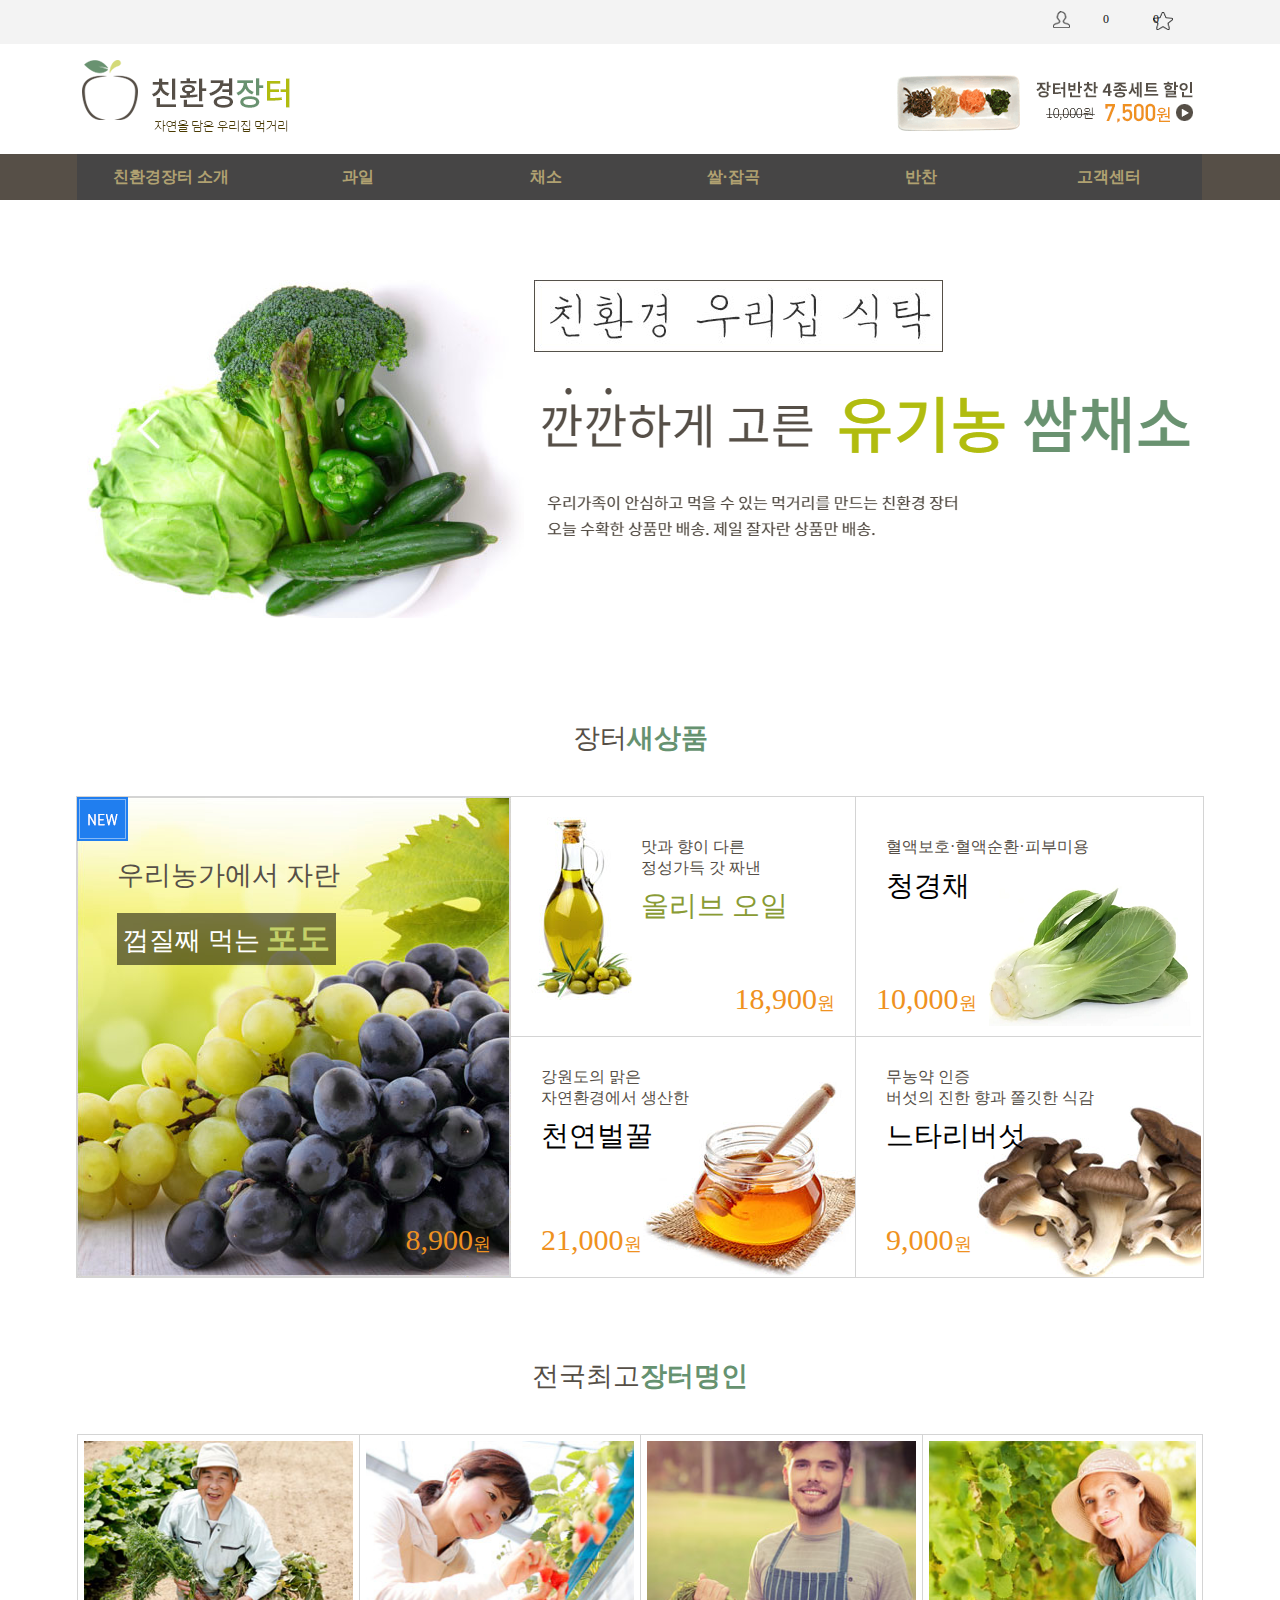
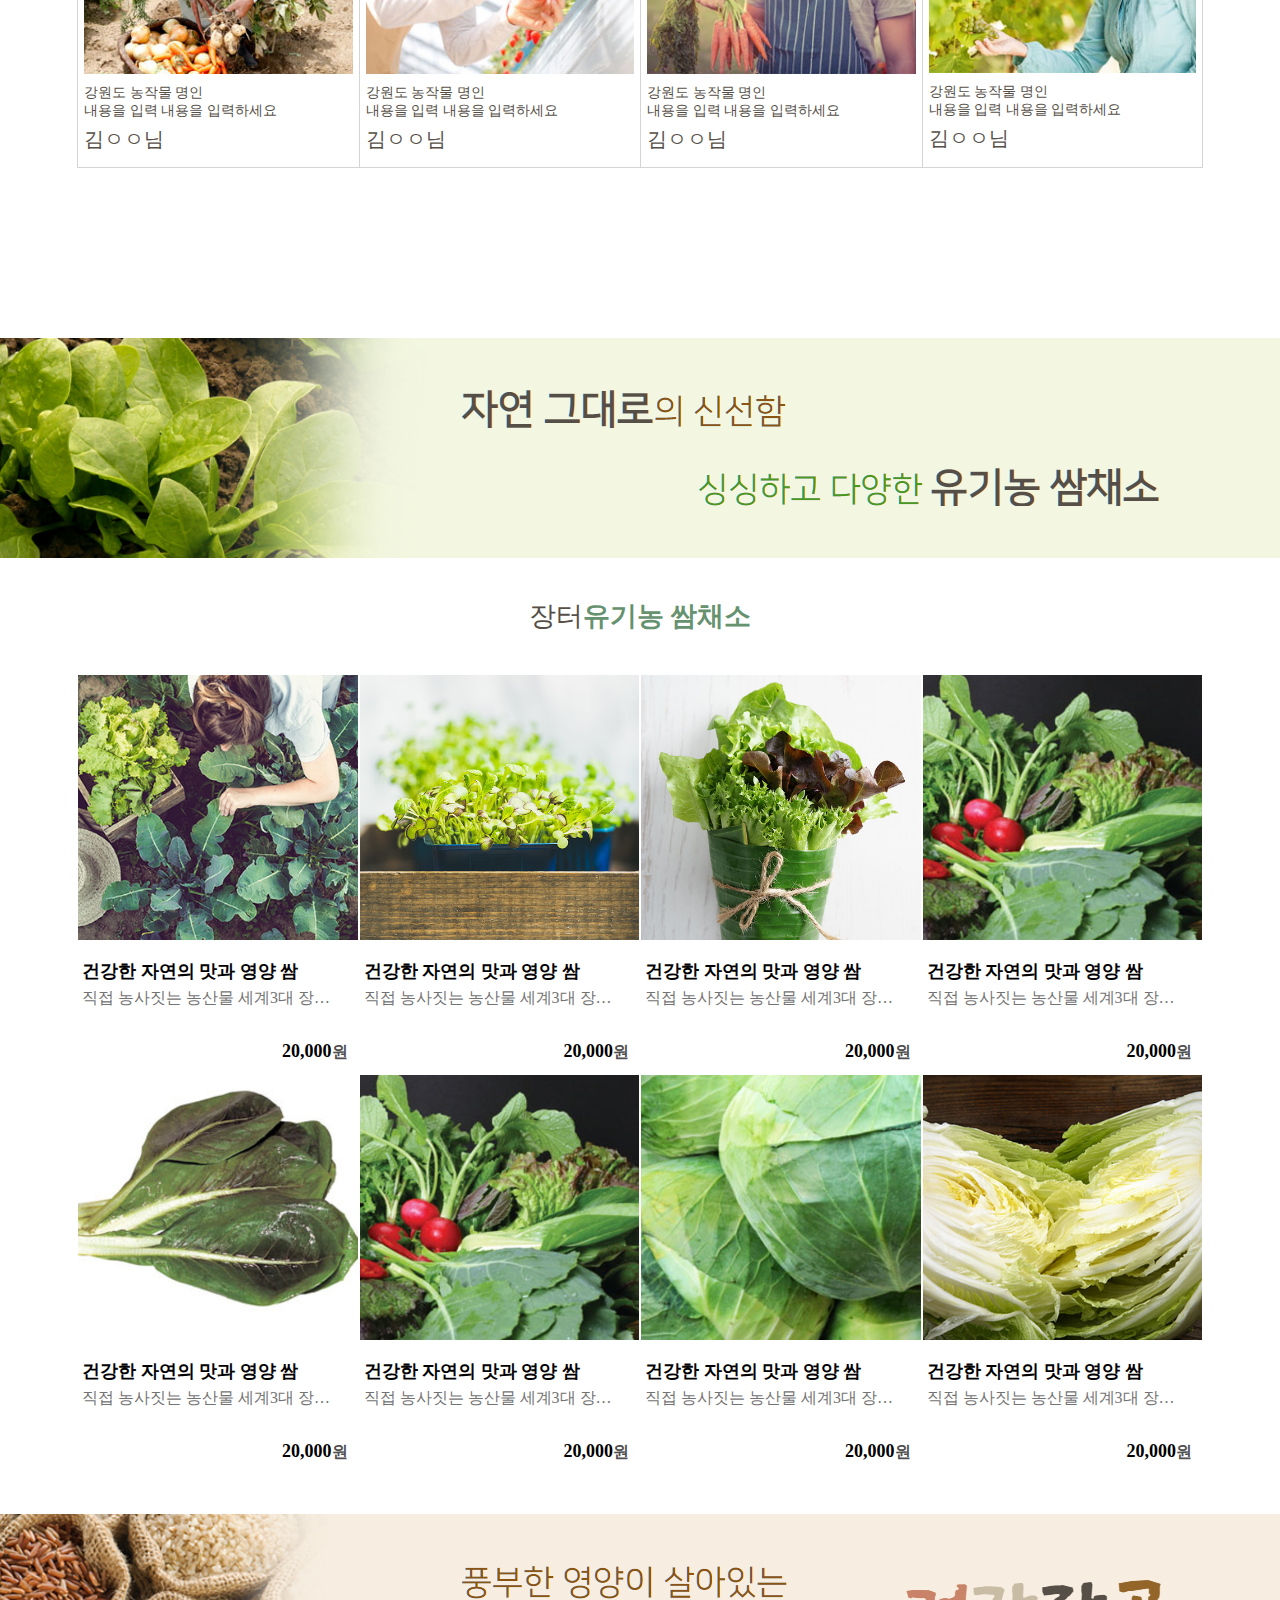
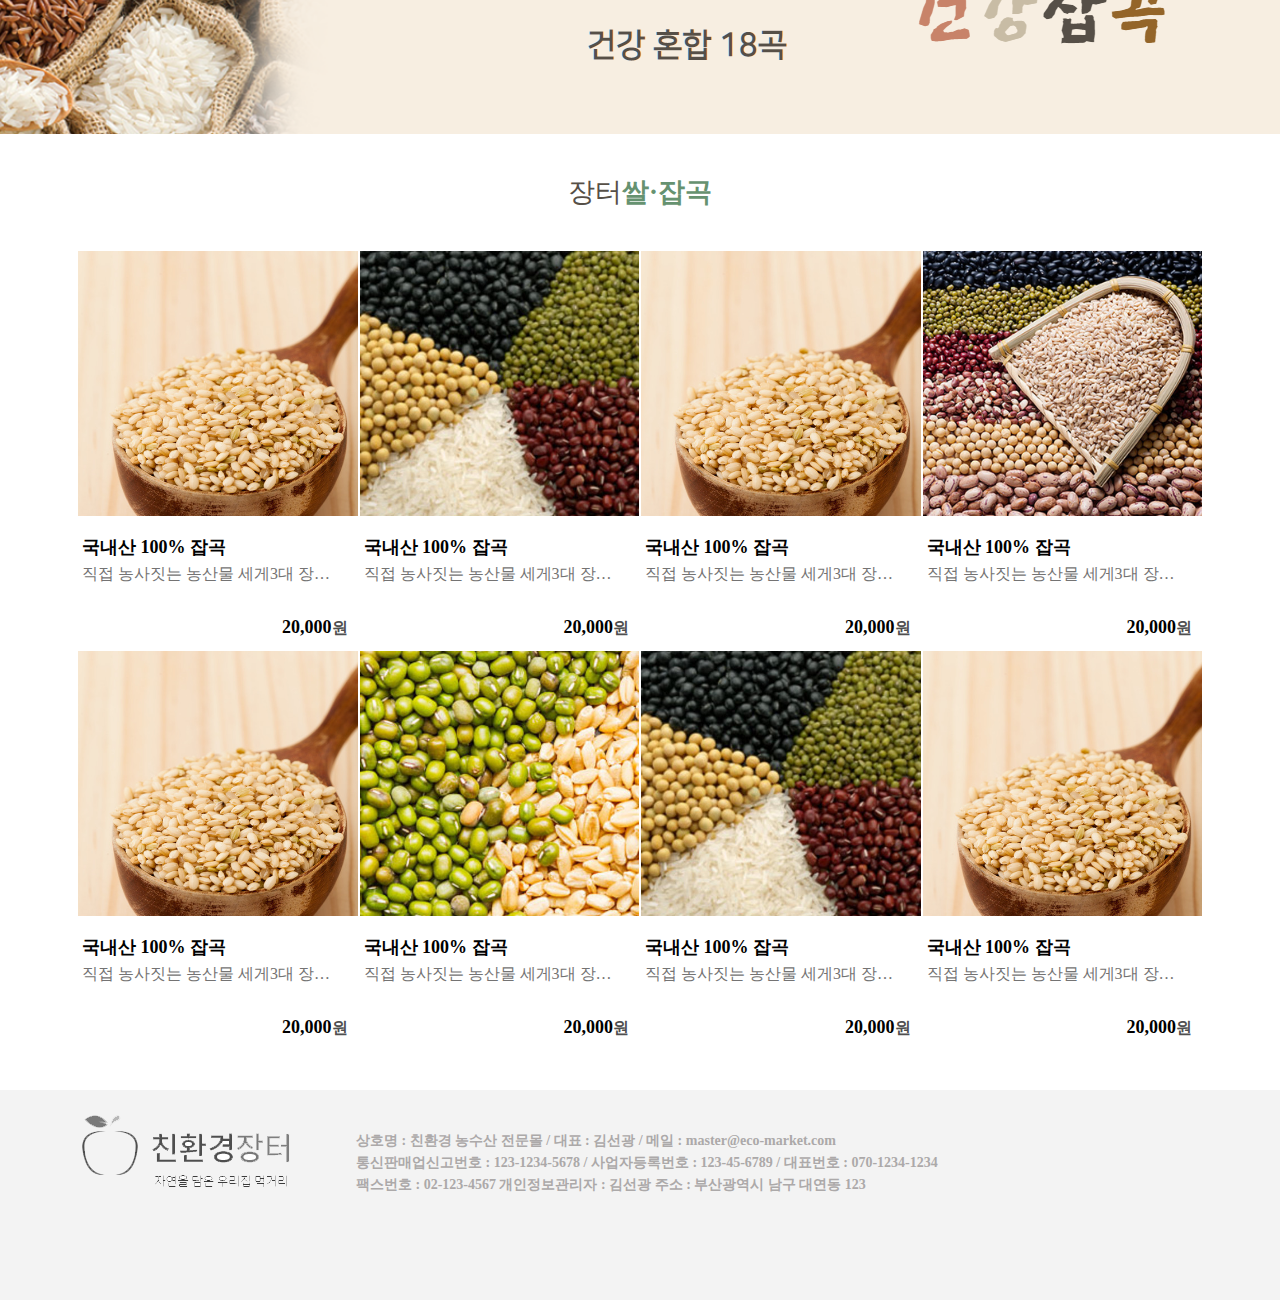
<file: ecoMarket/index.html>
<!DOCTYPE html>
<html lang="en">
<head>
    <meta charset="UTF-8">
    <meta name="viewport" content="width=device-width, initial-scale=1.0">
    <title>EcoMarket</title>
    <link rel="stylesheet" href="./css/style.css">
</head>
<style>
   
</style>
<body>
    <div id="wrapper">
        <header>
            <div>
                <div>
                    <p class="top">
                        <a href="#"><i class="ico user"></i></a>
                        <a href="#"><i class="ico cart"><span class="label">0</span></i></a>
                        <a href="#"><i class="ico wish"><span class="label">0</span></i></a>                    
                    </p>
                </div>
            </div>
            <div>
                <section>
                    <a href="#" class="apple"><img src="./images/header_logo.png" alt="헤더로고"></a>                    
                    <a href="#" class="discount"><img src="./images/header_banner.png" alt="4종세트 할인"></a>
                </section>
            </div>                
            <div>
                <nav>
                    <ul class="gnb">
                        <li><a href="#">친환경장터 소개</a></li>
                        <li><a href="#">과일</a></li>
                        <li><a href="#">채소</a></li>
                        <li><a href="#">쌀·잡곡</a></li>
                        <li><a href="#">반찬</a></li>
                        <li><a href="#">고객센터</a></li>
                    </ul>
                </nav>
            </div>
        </header>

        <main>
            <section class="banner">
                <article>
                    <img src="./images/main_banner_img.jpg" alt="채소">
                    <img src="./images/main_banner_tit.jpg" alt="친환경 우리집 식탁">
                    <img src="./images/main_banner_txt.png" alt="깐깐하게 고른 유기농 쌈채소">
                </article>
            </section>

            <section class="new">
                <h3>장터<em>새상품</em></h3>
                <article>
                    <div>
                        <img src="./images/main_new_badge.png" alt="new">
                        <span class="txt">우리농가에서 자란</span>
                        <span class="tit">껍질째 먹는 <em>포도</em></span>
                        <span class="price">8,900</span>
                    </div>
                    <div>
                        <img src="./images/main_new_img2.jpg" alt="올리브오일">
                        <span class="txt">맛과 향이 다른<br>정성가득 갓 짜낸</span>
                        <span class="tit">올리브 오일</span>
                        <span class="price">18,900</span>
                    </div>
                    <div>
                        <img src="./images/main_new_img3.png" alt="청경채">
                        <span class="txt">혈액보호·혈액순환·피부미용</span>
                        <span class="tit">청경채</span>
                        <span class="price">10,000</span>
                    </div>
                    <div>
                        <img src="./images/main_new_img4.jpg" alt="천연벌꿀">
                        <span class="txt">강원도의 맑은<br> 자연환경에서 생산한</span>
                        <span class="tit">천연벌꿀</span>
                        <span class="price">21,000</span>
                    </div>
                    <div>
                        <img src="./images/main_new_img5.jpg" alt="느타리버섯">
                        <span class="txt">무농약 인증<br>버섯의 진한 향과 쫄깃한 식감</span>
                        <span class="tit">느타리버섯</span>
                        <span class="price">9,000</span>
                    </div>
                </article>
            </section>
            
            <section class="master">
                <h3>전국최고<em>장터명인</em></h3>
                <article>
                    <div>
                        <img src="./images/main_master_pic1.jpg" alt="master1">
                        <p>
                            강원도 농작물 명인<br>
                            내용을 입력 내용을 입력하세요
                            <span class="name">김ㅇㅇ님</span>
                        </p>
                    </div>
                    <div>
                        <img src="./images/main_master_pic2.jpg" alt="master2">
                        <p>
                            강원도 농작물 명인<br>
                            내용을 입력 내용을 입력하세요
                            <span class="name">김ㅇㅇ님</span>
                        </p>
                    </div>
                    <div>
                        <img src="./images/main_master_pic3.jpg" alt="master3">
                        <p>
                            강원도 농작물 명인<br>
                            내용을 입력 내용을 입력하세요
                            <span class="name">김ㅇㅇ님</span>
                        </p>
                    </div>
                    <div>
                        <img src="./images/main_master_pic4.jpg" alt="master4">
                        <p>
                            강원도 농작물 명인<br>
                            내용을 입력 내용을 입력하세요
                            <span class="name">김ㅇㅇ님</span>
                        </p>
                    </div>
                </article>
            </section>
            
            <section class="organic_banner">
                <img src="./images/main_organic_bg_txt.png" alt="자연 그대로의 신선함 싱싱하고 다양한 유기농쌈채소">
            </section>

            <section class="organic">
                <h3>장터<em>유기농 쌈채소</em></h3>
                <article class="gallary">
                    <div>
                        <img src="./images/main_organic_thum1.jpg" alt="쌈채소1">
                        <span class="tit">건강한 자연의 맛과 영양 쌈</span>
                        <span class="txt">직접 농사짓는 농산물 세계3대 장수식품</span>
                        <span class="price">20,000</span>
                    </div>
                    <div>
                        <img src="./images/main_organic_thum2.jpg" alt="쌈채소2">
                        <span class="tit">건강한 자연의 맛과 영양 쌈</span>
                        <span class="txt">직접 농사짓는 농산물 세계3대 장수식품</span>
                        <span class="price">20,000</span>
                    </div>
                    <div>
                        <img src="./images/main_organic_thum3.jpg" alt="쌈채소3">
                        <span class="tit">건강한 자연의 맛과 영양 쌈</span>
                        <span class="txt">직접 농사짓는 농산물 세계3대 장수식품</span>
                        <span class="price">20,000</span>
                    </div>
                    <div>
                        <img src="./images/main_organic_thum4.jpg" alt="쌈채소4">
                        <span class="tit">건강한 자연의 맛과 영양 쌈</span>
                        <span class="txt">직접 농사짓는 농산물 세계3대 장수식품</span>
                        <span class="price">20,000</span>
                    </div>
                    <div>
                        <img src="./images/main_organic_thum5.jpg" alt="쌈채소5">
                        <span class="tit">건강한 자연의 맛과 영양 쌈</span>
                        <span class="txt">직접 농사짓는 농산물 세계3대 장수식품</span>
                        <span class="price">20,000</span>
                    </div>
                    <div>
                        <img src="./images/main_organic_thum6.jpg" alt="쌈채소6">
                        <span class="tit">건강한 자연의 맛과 영양 쌈</span>
                        <span class="txt">직접 농사짓는 농산물 세계3대 장수식품</span>
                        <span class="price">20,000</span>
                    </div>
                    <div>
                        <img src="./images/main_organic_thum7.jpg" alt="쌈채소7">
                        <span class="tit">건강한 자연의 맛과 영양 쌈</span>
                        <span class="txt">직접 농사짓는 농산물 세계3대 장수식품</span>
                        <span class="price">20,000</span>
                    </div>
                    <div>
                        <img src="./images/main_organic_thum8.jpg" alt="쌈채소8">
                        <span class="tit">건강한 자연의 맛과 영양 쌈</span>
                        <span class="txt">직접 농사짓는 농산물 세계3대 장수식품</span>
                        <span class="price">20,000</span>
                    </div>
                </article>
            </section>

            <section class="grain_banner">
                <img src="./images/main_grain_bg_txt.png" alt="풍부한 영양이 살아 있는 건강혼합18곡">
            </section>

            <section class="grain">
                <h3>장터<em>쌀·잡곡</em></h3>
                <article class="gallary">
                    <div>
                        <img src="./images/main_grain_thum1.jpg" alt="잡곡1">
                        <span class="tit">국내산 100% 잡곡</span>
                        <span class="txt">직접 농사짓는 농산물 세게3대 장수식품</span>
                        <span class="price">20,000</span>
                    </div>
                    <div>
                        <img src="./images/main_grain_thum2.jpg" alt="잡곡2">
                        <span class="tit">국내산 100% 잡곡</span>
                        <span class="txt">직접 농사짓는 농산물 세게3대 장수식품</span>
                        <span class="price">20,000</span>
                    </div>
                    <div>
                        <img src="./images/main_grain_thum3.jpg" alt="잡곡3">
                        <span class="tit">국내산 100% 잡곡</span>
                        <span class="txt">직접 농사짓는 농산물 세게3대 장수식품</span>
                        <span class="price">20,000</span>
                    </div>
                    <div>
                        <img src="./images/main_grain_thum4.jpg" alt="잡곡4">
                        <span class="tit">국내산 100% 잡곡</span>
                        <span class="txt">직접 농사짓는 농산물 세게3대 장수식품</span>
                        <span class="price">20,000</span>
                    </div>
                    <div>
                        <img src="./images/main_grain_thum5.jpg" alt="잡곡5">
                        <span class="tit">국내산 100% 잡곡</span>
                        <span class="txt">직접 농사짓는 농산물 세게3대 장수식품</span>
                        <span class="price">20,000</span>
                    </div>
                    <div>
                        <img src="./images/main_grain_thum6.jpg" alt="잡곡6">
                        <span class="tit">국내산 100% 잡곡</span>
                        <span class="txt">직접 농사짓는 농산물 세게3대 장수식품</span>
                        <span class="price">20,000</span>
                    </div>
                    <div>
                        <img src="./images/main_grain_thum7.jpg" alt="잡곡7">
                        <span class="tit">국내산 100% 잡곡</span>
                        <span class="txt">직접 농사짓는 농산물 세게3대 장수식품</span>
                        <span class="price">20,000</span>
                    </div>
                    <div>
                        <img src="./images/main_grain_thum8.jpg" alt="잡곡8">
                        <span class="tit">국내산 100% 잡곡</span>
                        <span class="txt">직접 농사짓는 농산물 세게3대 장수식품</span>
                        <span class="price">20,000</span>
                    </div>
                </article>
            </section>
        </main>

        <footer>
            <div>
                <img src="./images/footer_logo.png" alt="푸터로고">
                <p>
                    상호명 : 친환경 농수산 전문몰 / 대표 : 김선광 / 메일 : master@eco-market.com<br/>
                    통신판매업신고번호 : 123-1234-5678 / 사업자등록번호 : 123-45-6789 / 대표번호 : 070-1234-1234<br/>
                    팩스번호 : 02-123-4567  개인정보관리자 : 김선광  주소 : 부산광역시 남구 대연동 123
                </p>
            </div>
        </footer>
    </div>
</body>
</html>
</file>
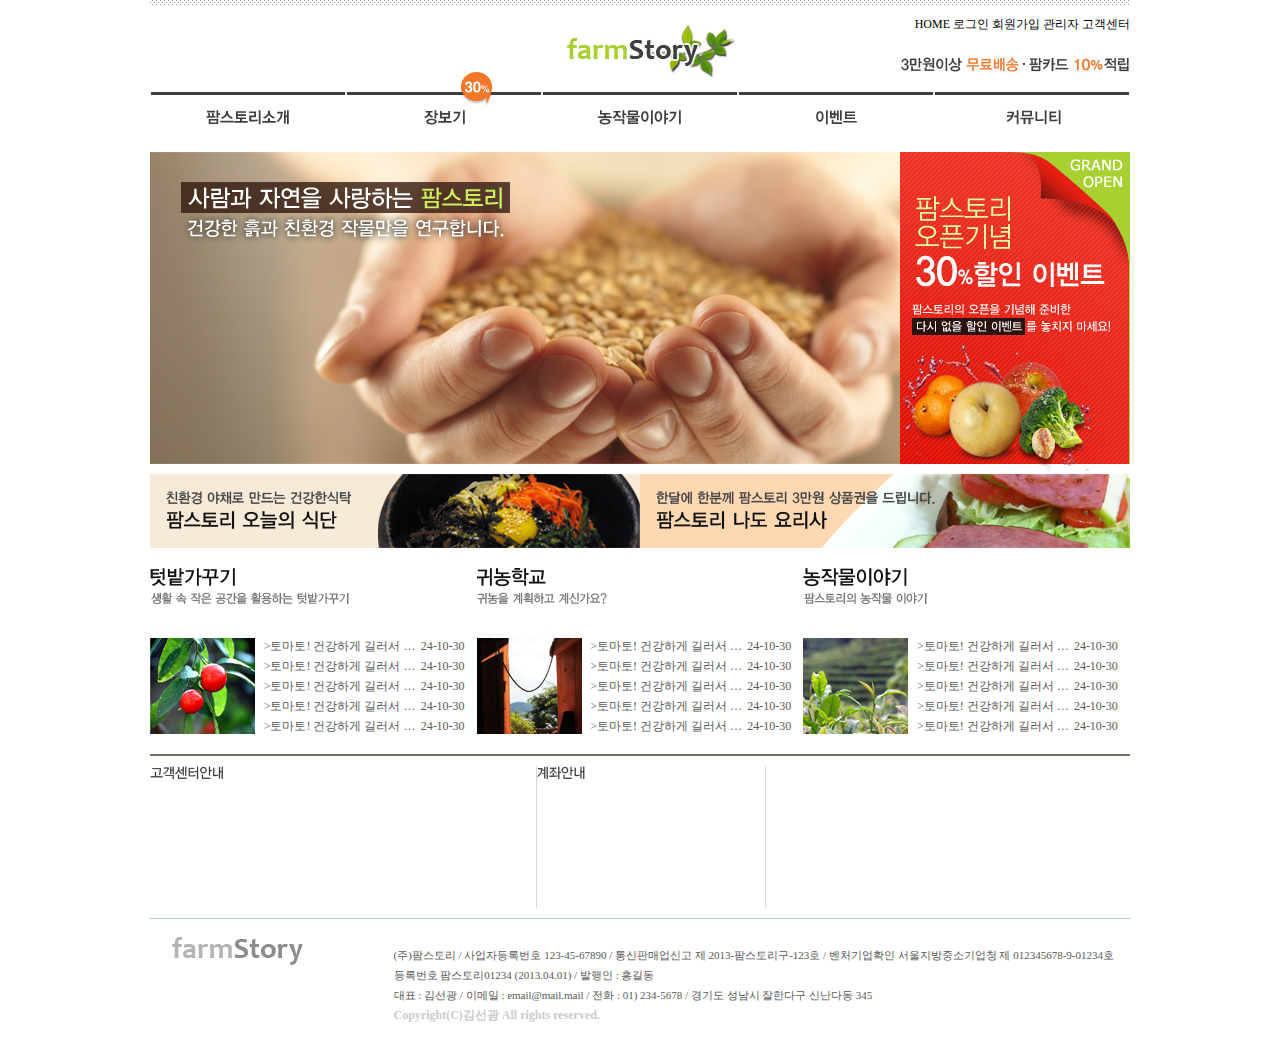
<file: farmstory/index.html>
<!DOCTYPE html>
<html lang="en">
<head>
    <meta charset="UTF-8">
    <meta name="viewport" content="width=device-width, initial-scale=1.0">
    <title>팜스토리</title>
    <link rel="stylesheet" href="./css/style.css">
    <style>
       
    </style>
</head>
<body>
    <div id ="container">
        <header>
            <a href="#" class="logo"><img src="./image/logo.png" alt="로고"></a>
            <p>
                <a href ="#">HOME</a>
                <a href ="#">로그인</a>
                <a href ="#">회원가입</a>
                <a href ="#">관리자</a>
                <a href ="#">고객센터</a>
            </p>

            <img src="./image/head_txt_img.png" alt="3만원이상 무료배송">

            <ul class="gnb">
                <li><a href="#">팜스토리소개</a></li>
                <li>
                    <a href="#">장보기</a>
                    <img src="./image/head_menu_badge.png" alt="30%"></a>
                </li>
                <li><a href="#">농작물이야기</a></li>
                <li><a href="#">이벤트</a></li>
                <li><a href="#">커뮤니티</a></li>
            </ul>
            
        </header>
        <main>
            <section class="slider"> 
                <ul>
                    <li><img src="./image/main_slide_img1.jpg" alt="슬라이드1"></li>
                    <li><img src="./image/main_slide_img2.jpg" alt="슬라이드2"></li>
                    <li><img src="./image/main_slide_img3.jpg" alt="슬라이드3"></li>

                </ul>

                <img src="./image/main_slide_img_tit.png" alt="사람과 자연을 사랑하는...">

                <div class="banner">
                    <img src="image/main_banner_txt.png" alt="Grand Open">
                    <img src="image/main_banner_tit.png" alt="팜스토리 오픈기념...">
                    <img src="image/main_banner_img.png" alt="배너 이미지">
                </div>
            </section>
            <section class="quick"> 
                <a href="#" ><img src="./image/main_banner_sub1_tit.png" alt="오늘의 식단"></a>
                <a href="#" ><img src="./image/main_banner_sub2_tit.png" alt="나도요리사"></a>
            </section>
               

            <section class="latest"> 
                
                <div>
                    <img src="./image/main_latest1_tit.png" alt="텃밭가꾸기">
                    <img src="./image/main_latest1_img.jpg" alt="텃밭가꾸기">
                    <table border="0">
                        <tr>
                            <td></td>
                            <td>>토마토! 건강하게 길러서 판매중 입니다.</td>
                            <td>24-10-30</td>
                        </tr>

                        <tr>
                            <td></td>
                            <td>>토마토! 건강하게 길러서 판매중 입니다.</td>
                            <td>24-10-30</td>
                        </tr>

                        <tr>
                            <td></td>
                            <td>>토마토! 건강하게 길러서 판매중 입니다.</td>
                            <td>24-10-30</td>
                        </tr>

                        <tr>
                            <td></td>
                            <td>>토마토! 건강하게 길러서 판매중 입니다.</td>
                            <td>24-10-30</td>
                        </tr>

                        <tr>
                            <td></td>
                            <td>>토마토! 건강하게 길러서 판매중 입니다.</td>
                            <td>24-10-30</td>
                        </tr>
                    </table>
                </div>

                <div>
                    <img src="./image/main_latest2_tit.png" alt="텃밭가꾸기">
                    <img src="./image/main_latest2_img.jpg" alt="텃밭가꾸기">
                    <table border="0">
                        <tr>
                            <td></td>
                            <td>>토마토! 건강하게 길러서 판매중 입니다.</td>
                            <td>24-10-30</td>
                        </tr>

                        <tr>
                            <td></td>
                            <td>>토마토! 건강하게 길러서 판매중 입니다.</td>
                            <td>24-10-30</td>
                        </tr>

                        <tr>
                            <td></td>
                            <td>>토마토! 건강하게 길러서 판매중 입니다.</td>
                            <td>24-10-30</td>
                        </tr>

                        <tr>
                            <td></td>
                            <td>>토마토! 건강하게 길러서 판매중 입니다.</td>
                            <td>24-10-30</td>
                        </tr>

                        <tr>
                            <td></td>
                            <td>>토마토! 건강하게 길러서 판매중 입니다.</td>
                            <td>24-10-30</td>
                        </tr>
                    </table>
                </div>

                <div>
                    <img src="./image/main_latest3_tit.png" alt="텃밭가꾸기">
                    <img src="./image/main_latest3_img.jpg" alt="텃밭가꾸기">
                    <table border="0">
                        <tr>
                            <td></td>
                            <td>>토마토! 건강하게 길러서 판매중 입니다.</td>
                            <td>24-10-30</td>
                        </tr>

                        <tr>
                            <td></td>
                            <td>>토마토! 건강하게 길러서 판매중 입니다.</td>
                            <td>24-10-30</td>
                        </tr>

                        <tr>
                            <td></td>
                            <td>>토마토! 건강하게 길러서 판매중 입니다.</td>
                            <td>24-10-30</td>
                        </tr>

                        <tr>
                            <td></td>
                            <td>>토마토! 건강하게 길러서 판매중 입니다.</td>
                            <td>24-10-30</td>
                        </tr>

                        <tr>
                            <td></td>
                            <td>>토마토! 건강하게 길러서 판매중 입니다.</td>
                            <td>24-10-30</td>
                        </tr>
                    </table>
                </div>

            </section>
                

            <section class="info">
                <div>
                    <img src="./image/main_sub2_cs_tit.png" alt="고객센터안내">
                </div>

                <div>
                    <img src="./image/main_sub2_account_tit.png" alt="계좌안내">
                </div>
                <div></div>
            </section>
                

        </main>
        <footer>
            <img src="./image/footer_logo.png" alt="로고">
            <p>
                (주)팜스토리 / 사업자등록번호 123-45-67890 / 통신판매업신고 제 2013-팜스토리구-123호 / 벤처기업확인 서울지방중소기업청 제 012345678-9-01234호<br>
                등록번호 팜스토리01234 (2013.04.01) / 발행인 : 홍길동<br>
                대표 : 김선광 / 이메일 : email@mail.mail / 전화 : 01) 234-5678 / 경기도 성남시 잘한다구 신난다동 345<br>
                <span>Copyright(C)김선광 All rights reserved.</span><br>
            </p>

        </footer>
    </div>
</body>
</html>
</file>
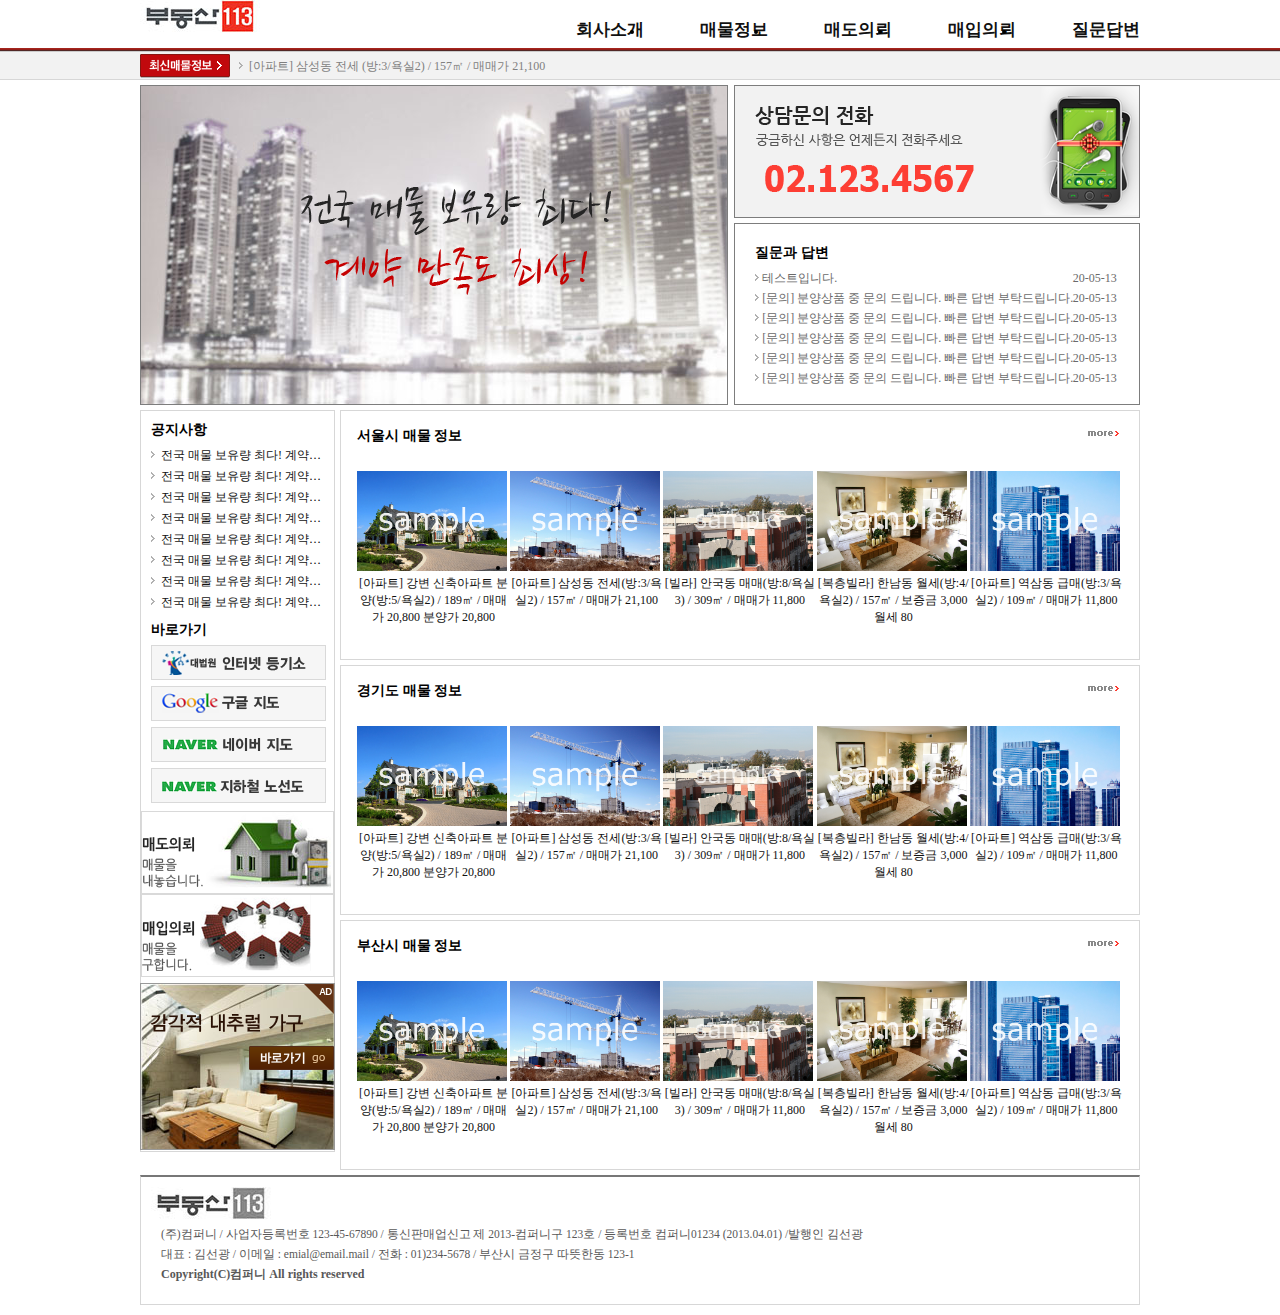
<file: real113/index.html>
<!DOCTYPE html>
<html lang="en">
<head>
    <meta charset="UTF-8">
    <meta name="viewport" content="width=device-width, initial-scale=1.0">
    <title>부동산113</title>
    <link rel="stylesheet" href="./css/style.css">
</head>
<style>
    
</style>
<body>
    <div id="wrapper">
        <header>
            <div>
                <a href="#"><img src="./images/header_logo.jpg" alt="부동산113"></a>
                <ul class="gnb">
                    <li><a href="#">회사소개</a></li>
                    <li><a href="#">매물정보</a></li>
                    <li><a href="#">매도의뢰</a></li>
                    <li><a href="#">매입의뢰</a></li>
                    <li><a href="#">질문답변</a></li>
                    
                </ul>
                <div class="latest">
                    <a href="#"><img src="./images/header_txt_latest.gif" alt="최신매물정보">
                    </a>
                    <a href="#">
                        <img src="./images/ico_latest.gif" alt=">" > [아파트] 삼성동 전세 (방:3/욕실2) / 157㎡ / 매매가 21,100
                    </a>
                </div>
            </div>

        </header>

        <main>
         <div>
            <div class="banner">
                <img src="./images/main_banner_txt.png" alt="전국 매물 보유량 최다!">
            </div>
            <div class="call">
                <img src="./images/main_call_tit.png" alt="상담문의 전화">
                <img src="./images/main_call_txt.png" alt="궁금하신 사항은 언제든지 전화주세요">
                <img src="./images/main_call_num.png" alt="02.123.4567">
                <img src="./images/main_call_phone.png" alt="문의">
            </div>
            <div class="qna">
                <h3>질문과 답변</h3>
                <table border="0">
                    <today>
                        <tr>
                            <td><img src="./images/ico_latest.gif" alt=">"></td>
                            <td><a href="#">테스트입니다.</a></td>
                            <td>20-05-13</td>
                        </tr>
                        <tr>
                            <td><img src="./images/ico_latest.gif" alt=">"></td>
                            <td><a href="#">[문의] 분양상품 중 문의 드립니다. 빠른 답변 부탁드립니다.</a></td>
                            <td>20-05-13</td>
                        </tr>
                        <tr>
                            <td><img src="./images/ico_latest.gif" alt=">"></td>
                            <td><a href="#">[문의] 분양상품 중 문의 드립니다. 빠른 답변 부탁드립니다.</a></td>
                            <td>20-05-13</td>
                        </tr>
                        <tr>
                            <td><img src="./images/ico_latest.gif" alt=">"></td>
                            <td><a href="#">[문의] 분양상품 중 문의 드립니다. 빠른 답변 부탁드립니다.</a></td>
                            <td>20-05-13</td>
                        </tr>
                        <tr>
                            <td><img src="./images/ico_latest.gif" alt=">"></td>
                            <td><a href="#">[문의] 분양상품 중 문의 드립니다. 빠른 답변 부탁드립니다.</a></td>
                            <td>20-05-13</td>
                        </tr>
                        <tr>
                            <td><img src="./images/ico_latest.gif" alt=">"></td>
                            <td><a href="#">[문의] 분양상품 중 문의 드립니다. 빠른 답변 부탁드립니다.</a></td>
                            <td>20-05-13</td>
                        </tr>
                    </today>
                </table>
            </div>
        </div>
        <section>
            <aside>
                <article class="notice">
                    <h3>공지사항</h3>
                    <ul>
                        <li>
                            <a href="#">
                                <img src="./images/ico_latest.gif" alt="">
                                전국 매물 보유량 최다! 계약만족도 최상!
                            </a>
                        </li>
                        <li>
                            <a href="#">
                                <img src="./images/ico_latest.gif" alt="">
                                전국 매물 보유량 최다! 계약만족도 최상!
                            </a>
                        </li>
                        <li>
                            <a href="#">
                                <img src="./images/ico_latest.gif" alt="">
                                전국 매물 보유량 최다! 계약만족도 최상!
                            </a>
                        </li>
                        <li>
                            <a href="#">
                                <img src="./images/ico_latest.gif" alt="">
                                전국 매물 보유량 최다! 계약만족도 최상!
                            </a>
                        </li>
                        <li>
                            <a href="#">
                                <img src="./images/ico_latest.gif" alt="">
                                전국 매물 보유량 최다! 계약만족도 최상!
                            </a>
                        </li>
                        <li>
                            <a href="#">
                                <img src="./images/ico_latest.gif" alt="">
                                전국 매물 보유량 최다! 계약만족도 최상!
                            </a>
                        </li>
                        <li>
                            <a href="#">
                                <img src="./images/ico_latest.gif" alt="">
                                전국 매물 보유량 최다! 계약만족도 최상!
                            </a>
                        </li>
                        <li>
                            <a href="#">
                                <img src="./images/ico_latest.gif" alt="">
                                전국 매물 보유량 최다! 계약만족도 최상!
                            </a>
                        </li>
                    </ul>
                </article>
                <article class="quick">
                    <h3>바로가기</h3>
                    <a href="#">대법원 인터넷 등기소</a>
                    <a href="#">구글 지도</a>
                    <a href="#">네이버 지도</a>
                    <a href="#">지하철 노선도</a>
                </article>

                <a href="#" class="sell">
                    <img src="./images/aside_sell_txt.png" alt="매도의뢰">
                    <img src="./images/aside_sell_house.jpg" alt="매물을 내놓습니다.">
                </a>

                <a href="#" class="buy">
                    <img src="./images/aside_buy_txt.png" alt="매입의뢰">
                    <img src="./images/aside_buy_house.jpg" alt="매물을 구합니다.">

                </a>
                <div class="banner">
                    <img src="./images/aside_banner_ad.png" alt="AD">
                    <img src="./images/aside_banner_txt.png" alt="감각적 내추럴 가구">
                    <a href="#">
                        <img src="./images/aside_banner_go.png" alt="배너바로가기">
                    </a>
                </div>
            </aside>

            <article>
                <h3>
                   서울시 매물 정보 
                   <a href="#">
                    <img src="./images/ico_more.png" alt="더보기">
                   </a>
                </h3>
                <ul>
                    <li>
                        <img src="./images/thumbnail_sample1.jpg" alt="thumbnail_sample1" class="thumb">
                        <a href="#">[아파트] 강변 신축아파트 분양(방:5/욕실2) / 189㎡ / 매매가 20,800 분양가 20,800</a>
                    </li>
                    <li>
                        <img src="./images/thumbnail_sample2.jpg" alt="thumbnail_sample2" class="thumb">
                        <a href="#">[아파트] 삼성동 전세(방:3/욕실2) / 157㎡ / 매매가 21,100</a>
                    </li>
                    <li>
                        <img src="./images/thumbnail_sample3.jpg" alt="thumbnail_sample3" class="thumb">
                        <a href="#">[빌라] 안국동 매매(방:8/욕실3) / 309㎡ / 매매가 11,800</a>
                    </li>
                    <li>
                        <img src="./images/thumbnail_sample4.jpg" alt="thumbnail_sample4" class="thumb">
                        <a href="#">[복층빌라] 한남동 월세(방:4/욕실2) / 157㎡ / 보증금 3,000 월세 80</a>
                    </li>
                    <li>
                        <img src="./images/thumbnail_sample5.jpg" alt="thumbnail_sample5" class="thumb">
                        <a href="#">[아파트] 역삼동 급매(방:3/욕실2) / 109㎡ / 매매가 11,800</a>
                    </li>
                </ul>
            </article>
            <article>
                <h3>
                    경기도 매물 정보 
                    <a href="#">
                     <img src="./images/ico_more.png" alt="더보기">
                    </a>
                 </h3>
                 <ul>
                     <li>
                         <img src="./images/thumbnail_sample1.jpg" alt="thumbnail_sample1" class="thumb">
                         <a href="#">[아파트] 강변 신축아파트 분양(방:5/욕실2) / 189㎡ / 매매가 20,800 분양가 20,800</a>
                     </li>
                     <li>
                         <img src="./images/thumbnail_sample2.jpg" alt="thumbnail_sample2" class="thumb">
                         <a href="#">[아파트] 삼성동 전세(방:3/욕실2) / 157㎡ / 매매가 21,100</a>
                     </li>
                     <li>
                         <img src="./images/thumbnail_sample3.jpg" alt="thumbnail_sample3" class="thumb">
                         <a href="#">[빌라] 안국동 매매(방:8/욕실3) / 309㎡ / 매매가 11,800</a>
                     </li>
                     <li>
                         <img src="./images/thumbnail_sample4.jpg" alt="thumbnail_sample4" class="thumb">
                         <a href="#">[복층빌라] 한남동 월세(방:4/욕실2) / 157㎡ / 보증금 3,000 월세 80</a>
                     </li>
                     <li>
                         <img src="./images/thumbnail_sample5.jpg" alt="thumbnail_sample5" class="thumb">
                         <a href="#">[아파트] 역삼동 급매(방:3/욕실2) / 109㎡ / 매매가 11,800</a>
                     </li>
                 </ul>
            </article>
            <article>
                <h3>
                    부산시 매물 정보 
                    <a href="#">
                     <img src="./images/ico_more.png" alt="더보기">
                    </a>
                 </h3>
                 <ul>
                     <li>
                         <img src="./images/thumbnail_sample1.jpg" alt="thumbnail_sample1" class="thumb">
                         <a href="#">[아파트] 강변 신축아파트 분양(방:5/욕실2) / 189㎡ / 매매가 20,800 분양가 20,800</a>
                     </li>
                     <li>
                         <img src="./images/thumbnail_sample2.jpg" alt="thumbnail_sample2" class="thumb">
                         <a href="#">[아파트] 삼성동 전세(방:3/욕실2) / 157㎡ / 매매가 21,100</a>
                     </li>
                     <li>
                         <img src="./images/thumbnail_sample3.jpg" alt="thumbnail_sample3" class="thumb">
                         <a href="#">[빌라] 안국동 매매(방:8/욕실3) / 309㎡ / 매매가 11,800</a>
                     </li>
                     <li>
                         <img src="./images/thumbnail_sample4.jpg" alt="thumbnail_sample4" class="thumb">
                         <a href="#">[복층빌라] 한남동 월세(방:4/욕실2) / 157㎡ / 보증금 3,000 월세 80</a>
                     </li>
                     <li>
                         <img src="./images/thumbnail_sample5.jpg" alt="thumbnail_sample5" class="thumb">
                         <a href="#">[아파트] 역삼동 급매(방:3/욕실2) / 109㎡ / 매매가 11,800</a>
                     </li>
                 </ul>
            </article>
        </section>
        </main>
    <footer>
        <img src="./images/footer_logo.jpg" alt="푸터">
        <p>
            (주)컴퍼니 / 사업자등록번호 123-45-67890 / 통신판매업신고 제 2013-컴퍼니구 123호 / 등록번호 컴퍼니01234 (2013.04.01) /발행인 김선광<br>
            대표 : 김선광 / 이메일 : emial@email.mail / 전화 : 01)234-5678 / 부산시 금정구 따뜻한동 123-1<br>
            <span>Copyright(C)컴퍼니 All rights reserved</span>
        </p>
    </footer>
    </div>
</body>
</html>
</file>
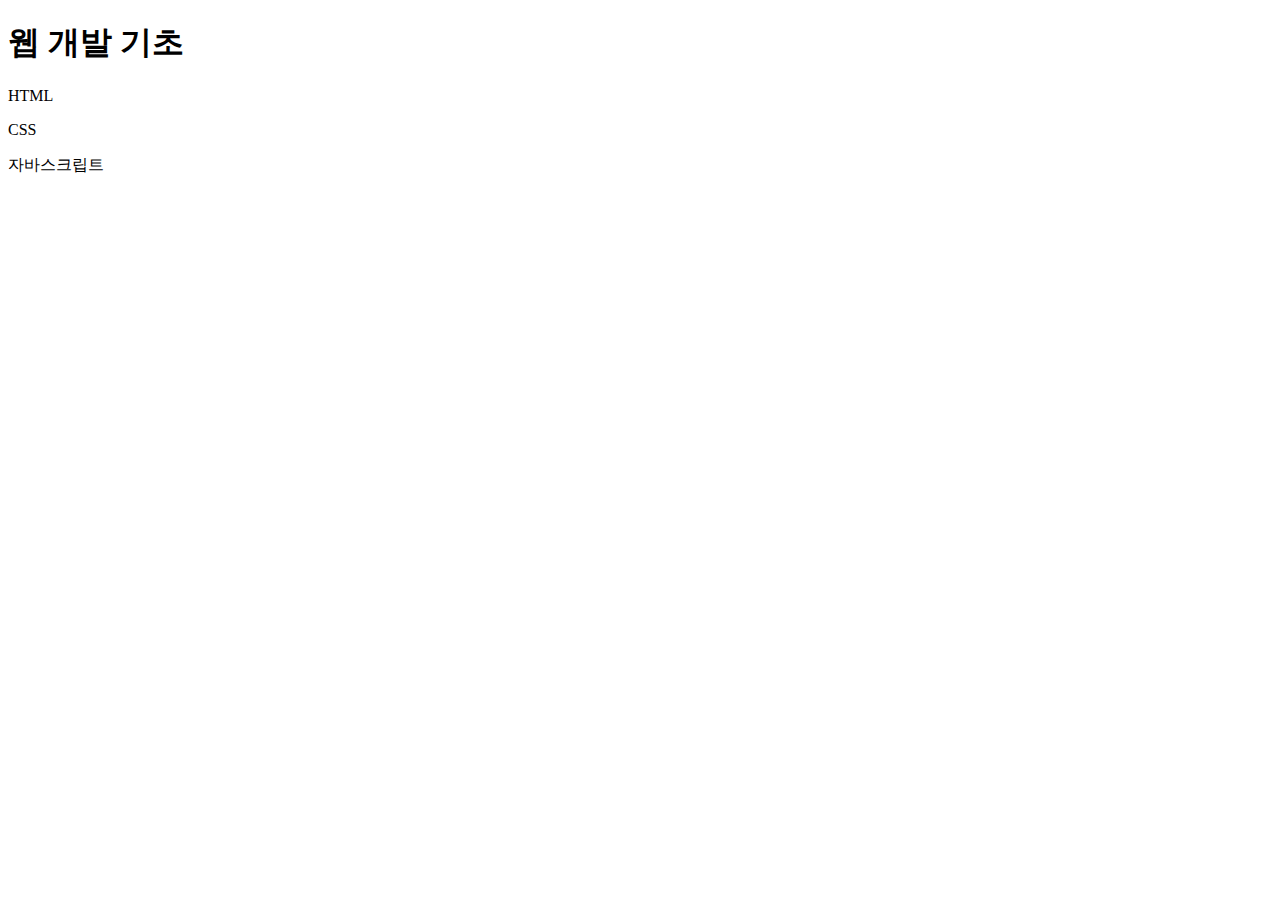
<file: TextBook/example/02/index.html>
<!DOCTYPE html>
<html lang="ko">
  <head>
    <meta charset="UTF-8">
    <title>웹 개발 입문</title>
  </head>
  <body>
    <h1>웹 개발 기초</h1>
    <p>HTML</p>
    <p>CSS</p>
    <p>자바스크립트</p>
  </body>
</html>
</file>
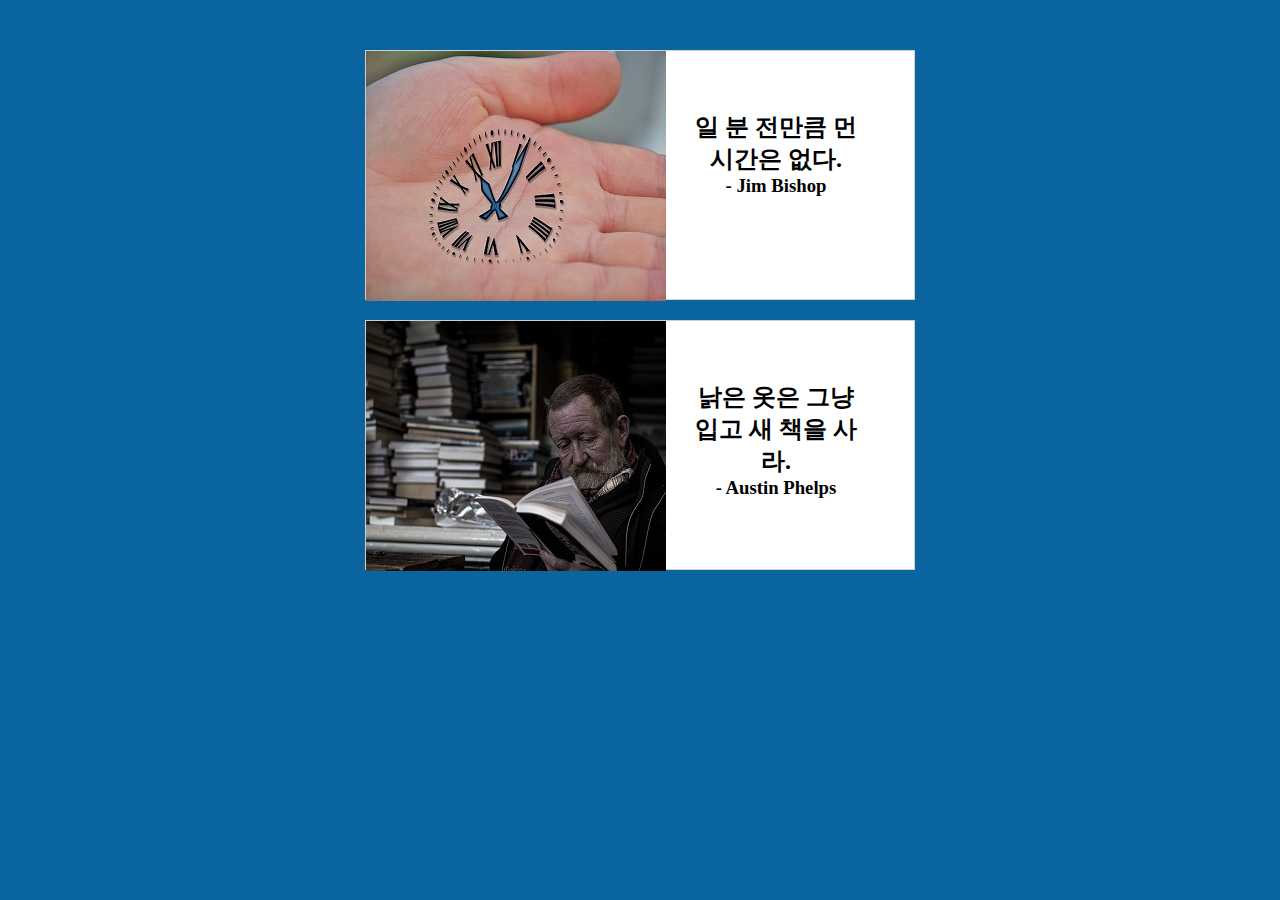
<file: TextBook/example/12/index.html>
<!DOCTYPE html>
<html lang="ko">
<head>
  <meta charset="UTF-8">
  <meta name="viewport" content="width=device-width, initial-scale=1.0">
  <title>INSPIRATIONAL QUOTES</title>
  <link rel="stylesheet" href="css/style.css">
</head>
<body>
  <div id="container">
    <div class="card">
      <img src="images/1.jpg">    
      <div class="words">
        <h2>일 분 전만큼 먼 시간은 없다.</h2>
        <h3>- Jim Bishop</h3>
      </div>            
    </div>
    <div class="card">
      <img src="images/2.jpg">    
      <div class="words">
        <h2>낡은 옷은 그냥 입고 새 책을 사라.</h2>
        <h3>- Austin Phelps</h3>
      </div>            
    </div>            
  </div>
</body>
</html>
</file>
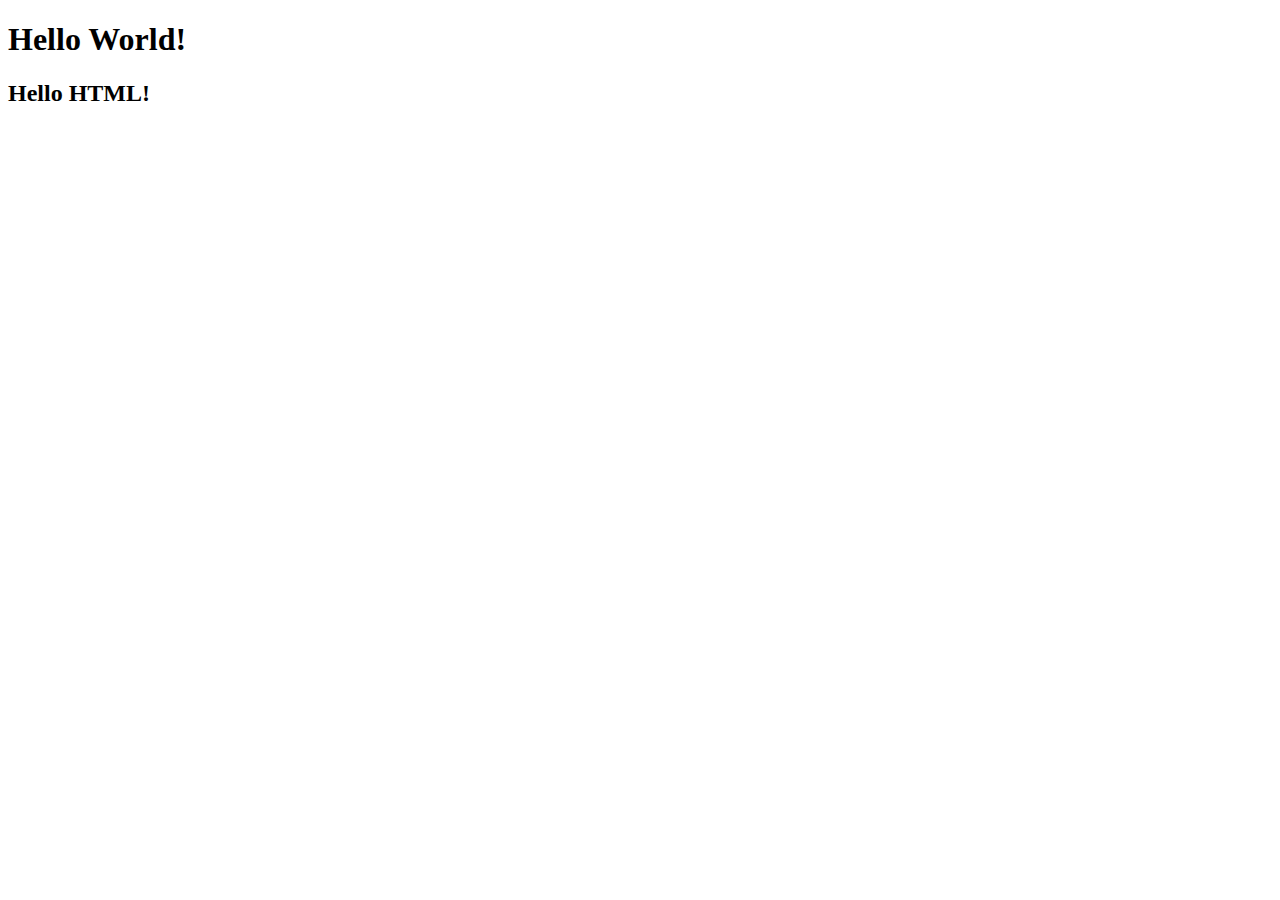
<file: Ch01/hello.html>
<!DOCTYPE html>
<html>

<head>
    <meta charset="UTF-8"/>
    <title>hello</title> 
    <!--
       날짜 : 2024/01/22
       이름 : 김선광
       내용 : HTML 개요와 개발환경 실습하기 
    -->
</head>


<body>
    <h1>Hello World!</h1>
    <h2>Hello HTML!</h2>
</body>
</html>
</file>
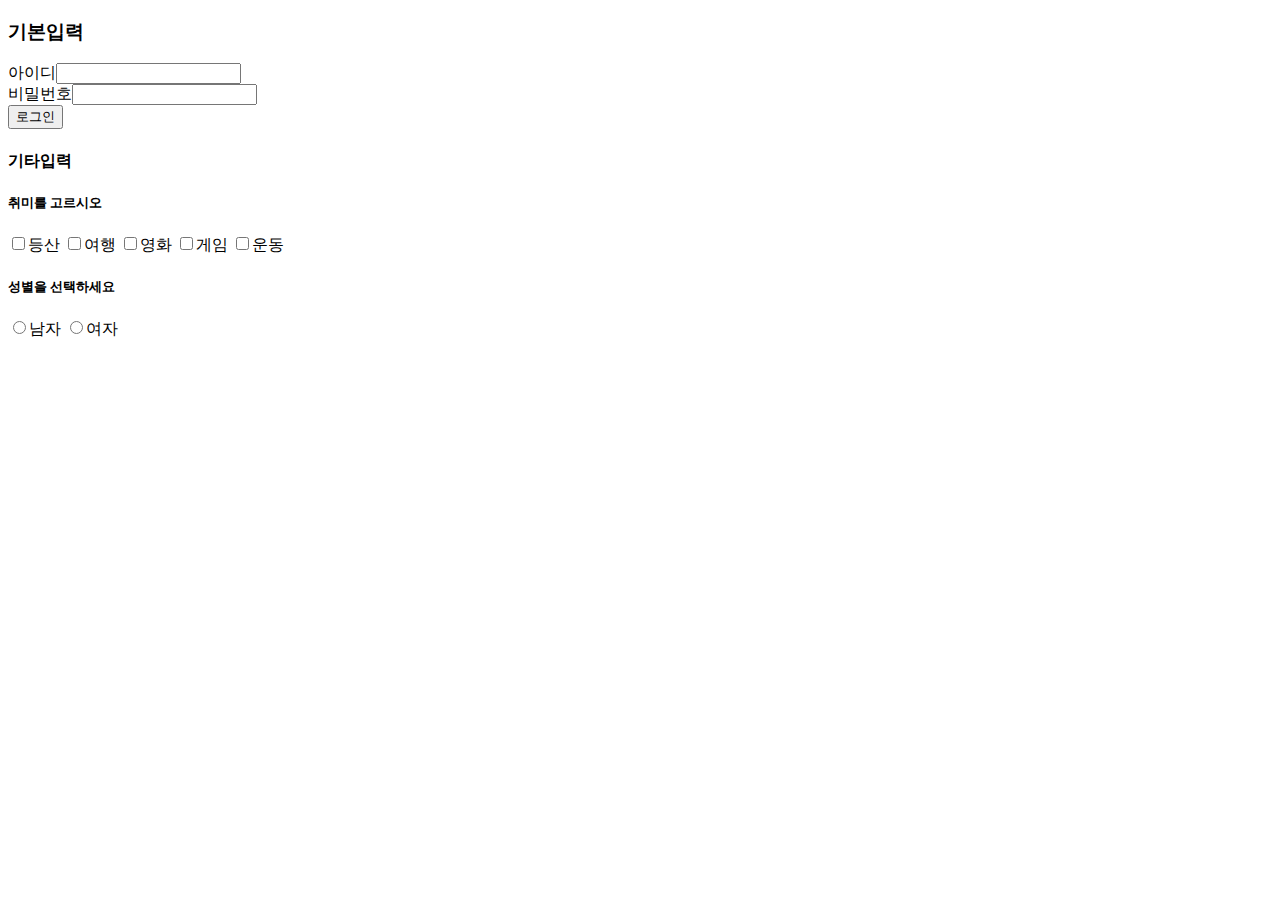
<file: Ch01/Practice.html>
<!DOCTYPE html>
<html lang="en">
<head>
    <meta charset="UTF-8">
    <meta name="viewport" content="width=device-width, initial-scale=1.0">
    <title>연습연습!!</title>
</head>
<body>
    <h3>기본입력</h3>
    <form action="https://google.com">
        <label>아이디<input type="text" name="uid"></label><br>
        <label>비밀번호<input type="text" name="pass"></label><br>
        <input type="submit" value="로그인">
    </form>
    <h4>기타입력</h4>
    <from action="https://google.com">
        <h5>취미를 고르시오</h5>
        <label><input type="checkbox" name="hobby" value="1">등산</label>
        <label><input type="checkbox" name="hobby" value="2">여행</label>
        <label><input type="checkbox" name="hobby" value="3">영화</label>
        <label><input type="checkbox" name="hobby" value="4">게임</label>
        <label><input type="checkbox" name="hobby" value="5">운동</label>

        <h5>성별을 선택하세요</h5>
        <label><input type="radio" name="gender" value="M">남자</label>
        <label><input type="radio" name="gender" value="F">여자</label>
    </from>
</body>
</html>
</file>
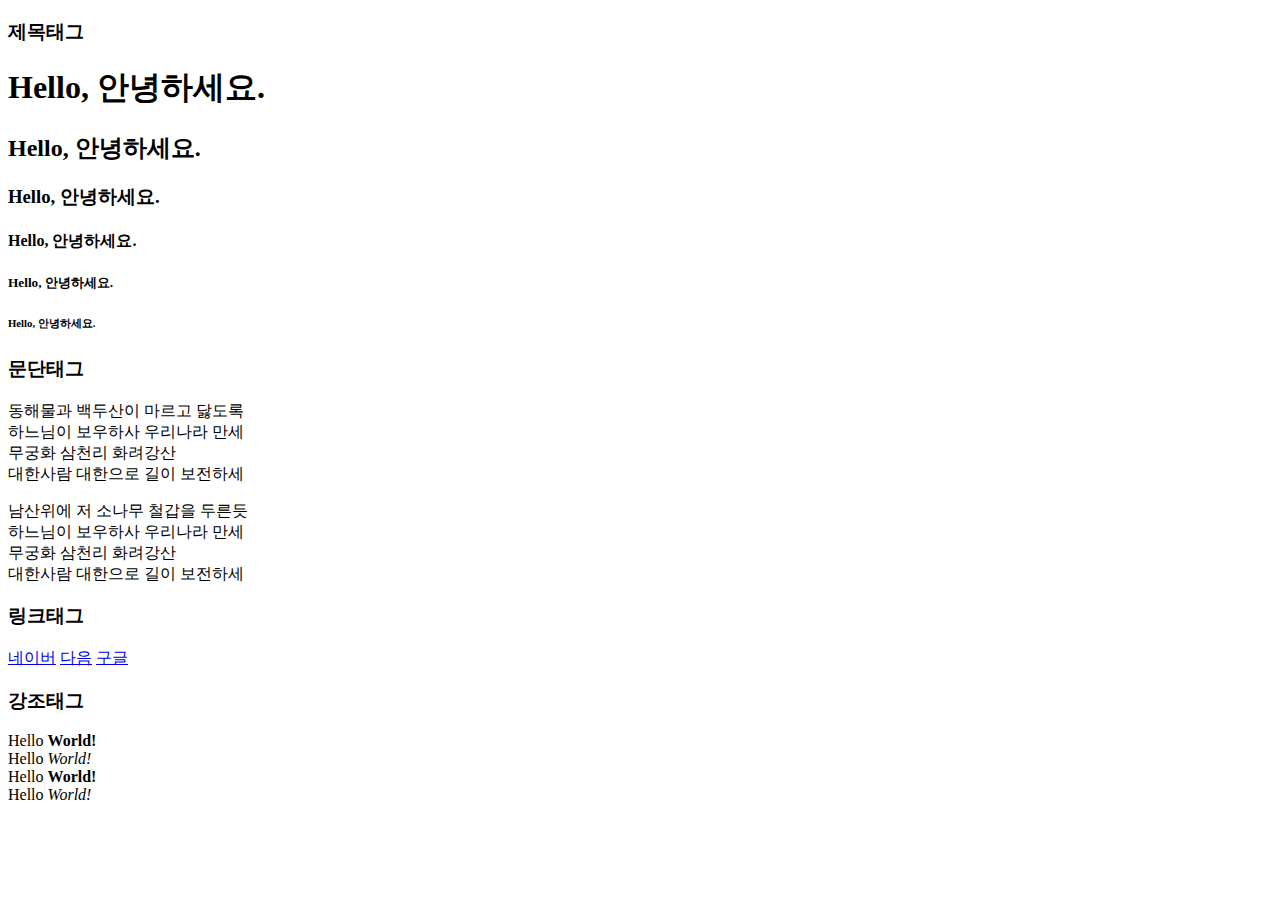
<file: Ch02/1.글자태그.html>
<!DOCTYPE html>
<html>

<head>
    <meta charset="UTF-8"/>  <!-- 한글 문자셋 지정-->
    <title>1.글자태그</title> <!-- 브라우저 탭 제목-->
    <!--
        날짜 : 2024/01/22
        이름 : 김선광
        내용 : HTML 글자태그 실습하기
    -->
</head>

<body>
    <h3>제목태그</h3>
    <h1>Hello, 안녕하세요.</h1>
    <h2>Hello, 안녕하세요.</h2>
    <h3>Hello, 안녕하세요.</h3>
    <h4>Hello, 안녕하세요.</h4>
    <h5>Hello, 안녕하세요.</h5>
    <h6>Hello, 안녕하세요.</h6>
    <h3>문단태그</h3>
    <p>
        동해물과 백두산이 마르고 닳도록<br/>
        하느님이 보우하사 우리나라 만세<br>
        무궁화 삼천리 화려강산<br>
        대한사람 대한으로 길이 보전하세
    </p>
    <p>
        남산위에 저 소나무 철갑을 두른듯<br/>
        하느님이 보우하사 우리나라 만세<br>
        무궁화 삼천리 화려강산<br>
        대한사람 대한으로 길이 보전하세
    </p>

    <h3>링크태그</h3>
    <a href="http://naver.com">네이버</a>
    <a href="http://daum.net">다음</a>
    <a href="http://google.com">구글</a>



    <h3>강조태그</h3>
    <p>
        Hello <b>World!</b><br>
        Hello <i>World!</i><br>
        Hello <strong>World!</strong><br> 
        Hello <em>World!</em>
    </p>

</body>

</html>
</file>
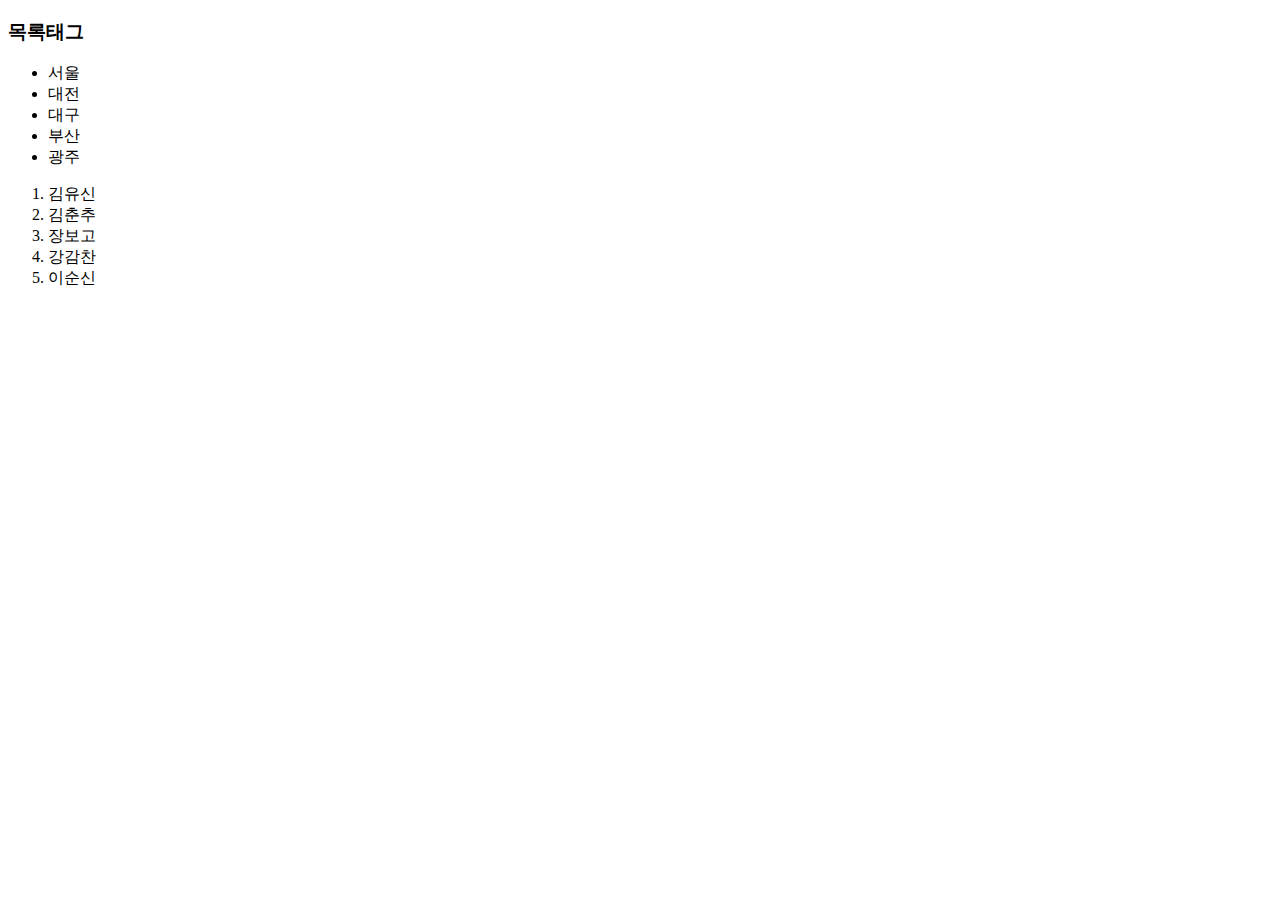
<file: Ch02/2.목록태그.html>
<!DOCTYPE html>
<html>
<head>
    <meta charset="UTF-8"/>
    <title>2.목록태그</title>
    <!--
        날짜 : 2024/01/22
        이름 : 김선광
        내용 : 목록태그 실습하기
    -->
</head>
<body>
    <h3>목록태그</h3>
    <!-- 순서가 없는 목록(Unorder List)-->
    <ul>
        <li>서울</li>
        <li>대전</li>
        <li>대구</li>
        <li>부산</li>
        <li>광주</li>
    </ul>

    <!--순서가 있는 목록(Order List)-->
    <ol>
        <li>김유신</li>
        <li>김춘추</li>
        <li>장보고</li>
        <li>강감찬</li>
        <li>이순신</li>

    </ol>
</body>
</html>
</file>
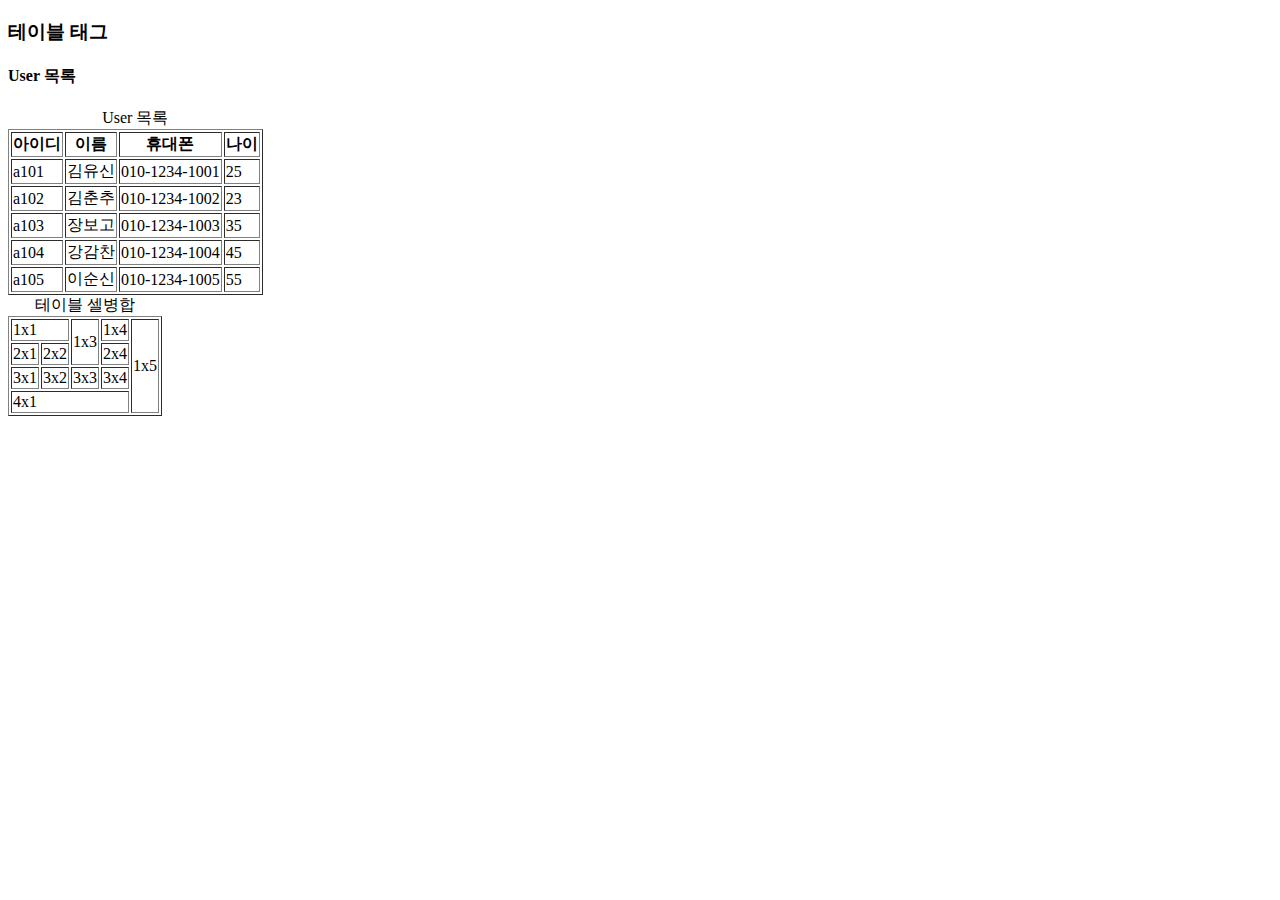
<file: Ch02/3.테이블태그.html>
<!DOCTYPE html>
<html>
    <head>
        <meta charset="UTF-8"/>
        <title>3.테이블태그</title>
        <!--
            날짜 : 2024/01/22
            이름 : 김선광
            내용 : 테이블 태그 실습하기
        -->
    </head>
    <body>
        <h3>테이블 태그</h3>
        <h4> User 목록</h4>
        <table border="1">
            <caption>User 목록 </caption>
            <tr> <!-- Table Row -->
                <th>아이디</th> <!-- Table Header-->
                <th>이름</th>
                <th>휴대폰</th>
                <th>나이</th>
            </tr>
            <tr>
                <td>a101</td> <!-- Table Data -->
                <td>김유신</td>
                <td>010-1234-1001</td>
                <td>25</td>
            </tr>
            <tr>
                <td>a102</td>
                <td>김춘추</td>
                <td>010-1234-1002</td>
                <td>23</td>
            </tr>
            <tr>
                <td>a103</td>
                <td>장보고</td>
                <td>010-1234-1003</td>
                <td>35</td>
            </tr>
            <tr>
                <td>a104</td>
                <td>강감찬</td>
                <td>010-1234-1004</td>
                <td>45</td>
            </tr>
            <tr>
                <td>a105</td>
                <td>이순신</td>
                <td>010-1234-1005</td>
                <td>55</td>
            </tr>
        </table>

        <table border="1">
            <caption>테이블 셀병합</caption>
            <tr>
                <td colspan="2">1x1</td> <!-- 1행 1열 + 2열 -->
                <td rowspan="2">1x3</td> <!-- 1행 2열 + 2행 2열-->
                <td>1x4</td>
                <td rowspan="4">1x5</td>
            </tr>
            <tr>
                <td>2x1</td>
                <td>2x2</td>
                <td>2x4</td>
            </tr>
            <tr>
                <td>3x1</td>
                <td>3x2</td>
                <td>3x3</td>
                <td>3x4</td>
            </tr>
            <tr>
                <td colspan="4">4x1</td>
            </tr>

        </table>
    </body>
</html>
</file>
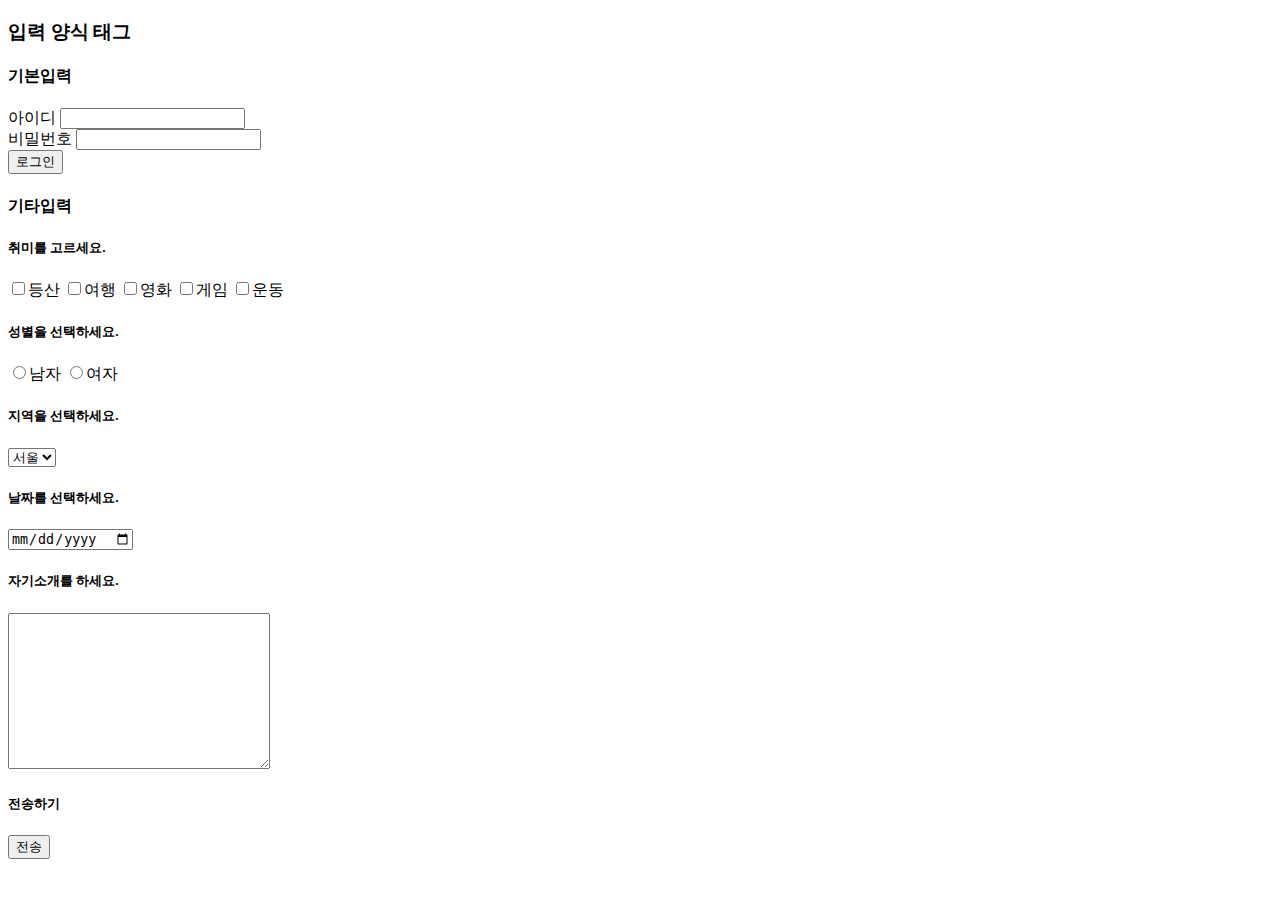
<file: Ch02/5.입력양식태그.html>
<!DOCTYPE html>
<html>
    <head>
        <meta charset="UTF-8">
        <title>5.입력양식태그</title>
        <!--
            날짜 : 2024/01/22
            이름 : 김선광
            내용 : 입력양식 태그 실습하기
        -->
    </head>
    <body>
        <h3>입력 양식 태그</h3>

        <h4>기본입력</h4>
        <form action="https://google.com">
            <label>아이디 <input type="text" name="uid"></label><br>
            <label>비밀번호 <input type="password" name="pass"></label><br>
            <input type="submit" value="로그인">
        </form>

        <h4>기타입력</h4>
        <form action="https://google.com">
            <h5>취미를 고르세요.</h5>
            <label><input type="checkbox" name="hobby" value="1">등산</label>
            <label><input type="checkbox" name="hobby" value="2">여행</label>
            <label><input type="checkbox" name="hobby" value="3">영화</label>
            <label><input type="checkbox" name="hobby" value="4">게임</label>
            <label><input type="checkbox" name="hobby" value="5">운동</label>

            <h5>성별을 선택하세요.</h5>
            <label><input type="radio" name="gender" value="M">남자</label>
            <label><input type="radio" name="gender" value="F">여자</label>

            <h5>지역을 선택하세요.</h5>
            <select name="addr">
                <option>서울</option>
                <option>대전</option>
                <option>대구</option>
                <option>부산</option>
                <option>광주</option>
            </select>

            <h5>날짜를 선택하세요.</h5>
            <input type="date" name="date">

            <h5>자기소개를 하세요.</h5>
            <textarea name="myself" cols="30" rows="10"></textarea>

            <h5>전송하기</h5>
            <input type="submit" value="전송">
        </form>



    </body>


</html>
</file>
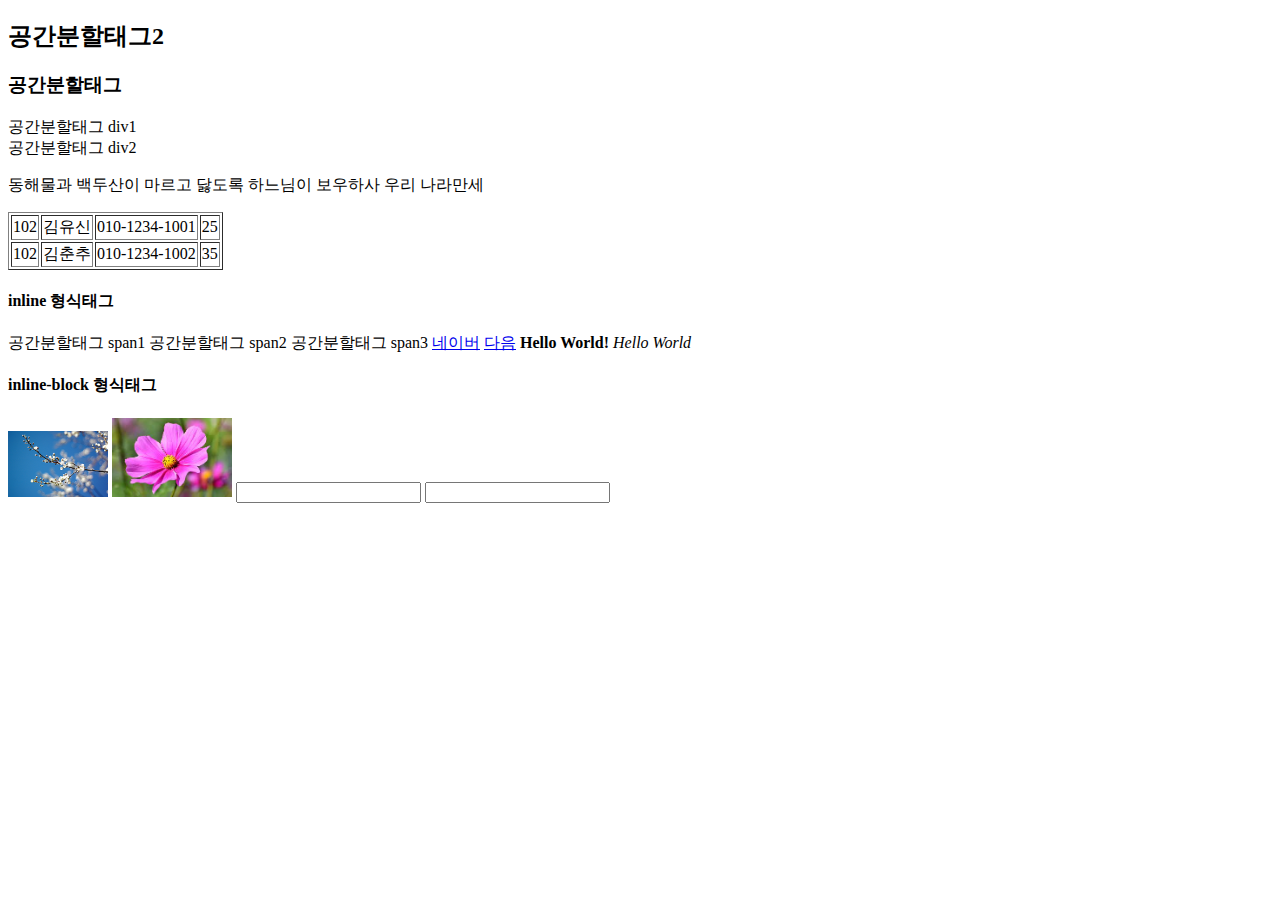
<file: Ch02/6.공간분할태그.html>
<!DOCTYPE html>
<html>
<head>
    <meta charset="UTF-8">
    <title>6.공간분할태그</title>
    <!--
        날짜 : 2024/01/23
        이름 : 김선광
        내용 : 공간분할태그 실습하기
    -->
</head>
    <body>
       
        <h2>공간분할태그2</h2>
        <h3>공간분할태그</h3>
        <div>공간분할태그 div1</div> <!-- 크기가 들어감 width, height, div는 새로로 출력 한 줄이 전부 크기로 설정-->
        <div>공간분할태그 div2</div>

        <p>                                 <!-- h, p, table 전부 block(크기변경X) -->
            동해물과 백두산이 마르고 닳도록
            하느님이 보우하사 우리 나라만세
        </p>
        
        <table border="1">
            <tr>
                <td>102</td>
                <td>김유신</td>
                <td>010-1234-1001</td>
                <td>25</td>
            </tr>
            <tr>
                <td>102</td>
                <td>김춘추</td>
                <td>010-1234-1002</td>
                <td>35</td>
            </tr>
        </table>

        
        <h4> inline 형식태그</h4>      <!-- inline형식태그는 새로로 출력됨, 내용만큼 크기에 따라 크기가 바뀜-->
        <span>공간분할태그 span1</span> 
        <span>공간분할태그 span2</span>
        <span>공간분할태그 span3</span>

        <a href="#">네이버</a>
        <a href="#">다음</a>
        
        <b>Hello World!</b>
        <i>Hello World</i>



        <h4> inline-block 형식태그</h4>
        <img src="./images/flower1.jpg" width="100" alt="벚꽃">
        <img src="./images/flower2.jpg" width="120" alt="코스모스">
        <input type="text" name="name">
        <input type="text" name="pass">
        
    </body>


</html>
</file>
<file: ecoMarket/css/style.css>
/*초기화*/
 *{
    margin: 0;
    padding: 0;
    font: normal 12px "noto sans korean";
}
ul,ol { list-style: none;}

a {text-decoration: none; color: #111;}

#wrapper {
    width: 100%;
    height: auto;
    box-sizing: border-box;
}

/*헤더*/    
 header {
     width: 100%;
     height: auto;
     }
header > div {
         width: 100%;
     }
header > div:nth-child(1) {height: 44px; background: #f3f3f3;}
header > div:nth-child(2) {height: 110px;}
header > div:nth-child(3) {height: 46px; background: #564f47;}

header > div > * {
        width: 1126px;
        height: 100%;
        margin: 0 auto;
     }  

header .top {
         float: right;
         margin-top: 6px;
     }  
     
header .ico {
    display: inline-block;
    width: 17px;
    height: 17px;
    margin-right: 30px;
    background-image: url('../images/sprites.png');
    }  

header .ico.user {
    position: relative;
    top: 5px;
    width: 17px; 
    height: 17px; 
    background-position: 0 -504px;
    }  

header .ico.cart {
     width: 17px;
     height: 17px;
     background-position: -487px;   
 }  
header .ico.wish {
    width: 20px;
    height: 18px;
    background-position: 0 -539px;
}

header .ico.label{
    position: relative;
    right: -22px;
    top: 2px;
    display: block;
    width: 16px;
    height: 16px;
    background: #ff6e53;
    text-align: center;
    color: white;
    font-size: 11px;
}

header section {
    position: relative;
}

header section > .apple{
    position: absolute;
    left: 0;
    bottom: 10px;
}

header section > .discount{
    position:  absolute;
    right: 0;
    bottom: 10px;
}

header .gnb {
    width: 100%;
    height: 100%;
}

header .gnb >li {
    float: left;
    width: 16.66%;
    height: 100%;
}

header .gnb > li > a{
    display: block;
    width: 100%;
    height: 100%;
    text-align: center;
    line-height: 46px;
    font-family: Arial;
    font-size: 16px;
    font-weight: bold;
    color: #b0a171;
    background-color: #464545;
}

header .gnb > li > a:hover{
    background-color: #396340;
    color: white;
    font-size: 17px;

}

/*메인*/
main{
    width: 100%;
    height: auto;
}

main > section {
    width: 100%;
    height: auto;
    padding: 40px 0;
    box-sizing: border-box;
}

main > section:nth-child(1){
    height: 480px;
}
main > section:nth-child(2){
    height: auto;
}
main > section:nth-child(3){
    height: 620px;
}
main > section:nth-child(4){
    height: 220px;
}
main > section:nth-child(5){
    height: auto;
}
main > section:nth-child(6){
    height: 220px;
}
main > section:nth-child(7){
    height: auto;
}
main > section > h3{
    margin-bottom: 40px;
    text-align: center;
    font-size: 27px;
    color: #564f47

}
main > section > h3 >  em{
    font-size: 27px;
    font-weight: bold;
    color: #669270;
}
main > section > article {
    width: 1126px;
    height: 100%;
    margin: 0 auto;
}

main > .banner >article{
    position: relative;
}

main > .banner > article > img{
    position: absolute;
}

main > .banner > article > img:nth-child(1){
    left: 10px;
    top: 40px;
}
main > .banner > article > img:nth-child(2){
    right: 260px;
    top: 40px;
}
main > .banner > article > img:nth-child(3){
    right: 10px;
    bottom: 100px;
}
main > .new {}

main > .new > article{
    height: 480px;
    border: 1px solid #d4d4d4;
}
main > .new > article >div{
    position: relative;
    float: left;
    width: 345px;
    box-sizing: border-box;
}

main > .new > article > div:nth-child(1){
    width: 434px;
    height: 100%;
    background-image: url("../images/main_new_img1.jpg");
}
main > .new > article > div:nth-child(2){
    height: 50%;
    border-right: 1px solid #d4d4d4;
    border-bottom: 1px solid #d4d4d4;

}
main > .new > article > div:nth-child(3){
    height: 50%;
    border-bottom: 1px solid #d4d4d4;
}
main > .new > article > div:nth-child(4){
    height: 50%;
    border-right: 1px solid #d4d4d4;
}
main > .new > article > div:nth-child(5){
    height: 50%;
}

main > .new div > img{
    position: absolute;
}
main > .new div:nth-child(1)>img{
    left: 0;
    top: 0;
}
main > .new div:nth-child(2)>img{
    left: 20px;
    top: 20px;
}
main > .new div:nth-child(3)>img{
    right: 10px;
    bottom: 10px;
}
main > .new div:nth-child(4)>img{
    right: 0;
    bottom: 0;
}
main > .new div:nth-child(5)>img{
    right: 0;
    bottom: 0;
}

main> .new div > span {
    position: absolute;
}
main .new div > .price {
    right: 20px;
    bottom: 20px;
    color: #ef9120;
    font-size: 30px;
}
main .new div> .price::after{
    content: '원';
    color: #ef9120;
    font-size: 18px
}
main > .new div > span > em {
    font-size: 32px;
    opacity: 1;
    color: #c3d069;
    font-weight: bold;
}

main > .new div:nth-child(1) > .txt {
    left: 40px;
    top: 60px;
    font-size: 27px;
    color: #564f47;
}
main > .new div:nth-child(1) > .tit{
    left: 40px;
    top: 116px;
    font-size: 26px;
    color: white;
    padding: 4px 6px;
    background-image: url("../images/bg_transparent.png");
}
main > .new div:nth-child(1) > .price{
    right: 20px;
    bottom: 20px;
}
main > .new div:nth-child(2) > .txt{
    left: 130px;
    top: 40px;
    font-size: 16px;
    color: #564f47;
}
main > .new div:nth-child(2) > .tit {
    left: 130px;
    top: 90px;
    font-size: 28px; 
    color: #899b34;
}
main > .new div:nth-child(3) > .txt {
    left: 30px;
    top: 40px;
    font-size: 16px;
    color: #564f47;
}
main > .new div:nth-child(3) > .tit {
    left: 30px;
    top: 70px;
    font-size: 28px;
    columns: #538a00;

}
main > .new div:nth-child(3) > .price{
    left: 20px;
    bottom: 20px;

}
main > .new div:nth-child(4) > .txt {
    left: 30px;
    top: 30px;
    font-size: 16px;
    color: #564f47;

}
main > .new div:nth-child(4) > .tit {
    left: 30px;
    top: 80px;
    font-size: 28px;
    columns: #538a00;

}
main > .new div:nth-child(4) > .price {
    left: 30px;
    bottom: 20px;

}
main > .new div:nth-child(5)> .txt{
    left: 30px;
    top: 30px;
    font-size: 16px;
    color: #564f47;

}
main > .new div:nth-child(5) > .tit{
    left: 30px;
    top: 80px;
    font-size: 28px;
    columns: #538a00;

}
main > .new div:nth-child(5) > .price{
    left: 30px;
    bottom: 20px;

}



main > .master {
    background-image: url(../images/main_master_bg.png);
    background-attachment: fixed;
    background-position: bottom;
    background-size: cover;
    background-repeat: no-repeat;
}


main > .master > article > div{
    float: left;
    width: 25%;
    height: 334px;
    padding: 6px;
    box-sizing: border-box;
    background-color: #fff;
    border: 1px solid #d4d4d4;
    box-sizing: border-box;
}

main > .master > article > div:nth-child(1){border-right: none;}
main > .master > article > div:nth-child(2){border-right: none;}
main > .master > article > div:nth-child(3){border-right: none;}
main  .gallary {
    overflow: hidden;
}

main > .master img{
    width: 100%;
    height: auto;
}

main > .master p {
    width: 100%;
    height: auto;
    margin-top: 6px;
    font-size: 14px;
    color: #564f47;
    box-sizing: border-box;
}

main > .master p > .name{
    display: block;
    margin-top: 6px;
    font-size: 20px;
    color: #564f47;
}

main  .gallary > div {
    float: left;
    width: 25%;
    height: 400px;
    border: 1px solid pink;
    box-sizing: border-box;
}

main .gallary {
    overflow: hidden;
}

main .gallary > div{
    position: relative;
    float: left;
    width: 25%;
    height: 400px;
    border: 1px solid #fff;
    box-sizing: border-box;
    cursor:pointer;
}

main .gallary > div:hover{
    border: 1px solid #d4d4d4;
    box-sizing: border-box;
}

main .gallary > div > span {
    position: absolute;
    display: block;

}

main .gallary > div > img {
    width: 100%;
    height: 265px;
    object-fit: cover;
}

main .gallary > div > .tit {
    left: 4px;
    bottom: 90px;
    font-size: 18px;
    font-weight: bold;

}

main .gallary > div > .txt {
    left: 4px;
    bottom: 64px;
    font-size: 16px;
    color: #747373;
    width: 90%;
    text-overflow: ellipsis;
    white-space: nowrap;
    overflow: hidden;
}
main .gallary > div > .price {
    right: 10px;
    bottom: 10px;
    font-size: 18px;
    font-weight: bold;
}
main .gallary > div > .price::after {
    content: '원';
    color: #4f4f4f;
    font-size: 16px;
}
main > .organic_banner {
    position: relative;
    background-image: url(../images/main_organic_bg.png);
    background-size: cover;
    background-position: center;
}
main > .organic_banner > img{
    position: absolute;
    left: 50%;
    top: 50px;
    margin-left: -180px;
}

main > .grain_banner{
    position: relative;
    background-image: url(../images/main_grain_bg.png);
    background-size: cover;
    background-position: center;
}
main > .grain_banner > img {
    position: absolute;
    left: 50%;
    top: 50px;
    margin-left: -180px;
}


/*푸터*/
footer{
    width: 100%;
    height: auto;
    background-color: #f3f3f3;
}
footer > div {
    width: 1126px;
    height: 210px;
    padding-top: 20px;
    box-sizing: border-box;
    margin: 0 auto;
}
footer > div > img{
    float: left;
}

footer > div > p{
    float: left;
    margin-left: 60px;
    margin-top: 20px;
    font-size: 14px;
    font-weight: bold;
    color: #aca9a9;
    text-align: left;
    line-height: 22px;
}
</file>
<file: farmstory/css/style.css>
/* 초기화 */
 *{
    margin: 0;
    padding: 0;
    font: normal 12px '돋움';
}
ul,ol{ list-style: none;}
a{ text-decoration: none; color: black;}
input, textarea{ outline: none;}


/* container */
#container{
    width: 980px;
    height: auto;
    margin: 0 auto;
}

/* header */
header{
    position: relative;
    width: 100%;
    height: 142px;
    background: url('../image/head_top_line.png') no-repeat;
}
header > .logo{
    position: absolute;
    left: 50%;
    top: 20px;
    margin-left: -95px;
}

header > .logo > img {}

header > p {
    float: right;
    margin-top: 16px;
}

header > p > a {}

header > img {
    float: right;
    clear: both;
    margin-top: 24px;
}
header > .gnb{
    position: absolute;
    left: 0;
    bottom: 0;
    width: 100%;
    height: 50px;
}

header > .gnb > li{
    position: relative;
    float: left;
    width: 20%;
    height: 100%;
    border-left: 1px solid white;
    border-right: 1px solid white;
    box-sizing: border-box;

}
header > .gnb > li > img{
    position: absolute;
    right: 46px;
    top: -20px;
}
header > .gnb > li > a{
    display: block;
    width: 100%;
    height: 100%;
    border-top: 3px solid #3f3f3f;
    box-sizing: border-box;
    font-size: 0;
    background-repeat: no-repeat;
    background-position: 0 6px;
}

header > .gnb > li:nth-child(1) > a {background-image: url('../image/head_menu1.png');}
header > .gnb > li:nth-child(2) > a {background-image: url('../image/head_menu2.png');}
header > .gnb > li:nth-child(3) > a {background-image: url('../image/head_menu3.png');}
header > .gnb > li:nth-child(4) > a {background-image: url('../image/head_menu4.png');}
header > .gnb > li:nth-child(5) > a {background-image: url('../image/head_menu5.png');}

header > .gnb > li:nth-child(1) > a:hover {background-image: url('../image/head_menu1_ov.png');}
header > .gnb > li:nth-child(2) > a:hover {background-image: url('../image/head_menu2_ov.png');}
header > .gnb > li:nth-child(3) > a:hover {background-image: url('../image/head_menu3_ov.png');}
header > .gnb > li:nth-child(4) > a:hover {background-image: url('../image/head_menu4_ov.png');}
header > .gnb > li:nth-child(5) > a:hover {background-image: url('../image/head_menu5_ov.png');}

/* footer */
footer{
    width: 100%;
    height: 120px;
    margin-top: 10px;
    border-top: 1px solid #b1cab2;
    box-sizing: border-box;
}

footer > img {
   
}
footer > p {
    float: right;
    font-size: 11px;
    margin-top: 26px;
    margin-right: 16px;
    color: #585858;
    line-height: 20px;
}
footer > p > span {
    color: #ccc;
    font-weight: bold;
}

/* main */
main{
    width: 100%;
    height: auto;
}
main>section{
    width: 100%;
    margin-top: 10px;
}

/* main slider */
.slider{
    position: relative;
    height: 312px;
}

.slider > ul{
    position: relative;
    width: 100%;
    height: 100%;
    overflow: hidden;
}

.slider > ul> li{
    position: absolute;
    width: 100%;
    height: 100%;
}

.slider > ul > li:nth-child(1){left:   0%; top:0}
.slider > ul > li:nth-child(2){left: 100%; top: 0;}
.slider > ul > li:nth-child(3){left: 200%; top: 0;}
.slider > ul > li > img{}

.slider > img {
    position: absolute;
    left: 30px;
    top: 30px;
}
.slider > .banner{
    position: absolute;
    top: 0;
    right: 0;
    width: 230px;
    height: 100%;
    background: url('../image/main_banner_bg.jpg');
}
.slider > .banner > img:nth-child(1) {float: right; margin: 6px;}
.slider > .banner > img:nth-child(2) {margin-left: 12px;}
.slider > .banner > img:nth-child(3) {margin-top: 2%;}

/* main quick*/
.quick{
    height: 74px;
}

.quick > a{
    float: left;
    display: block;
    width: 50%;
    height: 100%;
    padding: 16px;
    box-sizing: border-box;
   
}

.quick > a:nth-child(1){background-image: url('../image/main_banner_sub1_bg.jpg');}
.quick > a:nth-child(2){background-image: url('../image/main_banner_sub2_bg.jpg');}

/* main latest */
.latest{
    height: 186px;
}
.latest > div{
    position: relative;
    float: left;
    width: 33.33%;
    height: 100%;
    
}
.latest > div > img:nth-child(1){position:absolute; left: 0; top: 10px;}
.latest > div > img:nth-child(2){position: absolute; left: 0; bottom:10px;}

.latest > div > table{
    position: absolute;
    right: 10px;
    bottom: 7px;
    color: #585858;
}

.latest > div > table td:nth-child(2){
    display: block;
    width: 155px;
    white-space: nowrap;
    overflow: hidden;
    text-overflow: ellipsis;
    line-height: 18px;
}

/* main info */
.info{
    height: 154px;
    padding-top: 10px;
    border-top: 2px solid #756c65;
    box-sizing: border-box;
}

.info > div {
    float: left;
    height: 100%;
    
    
}
.info >div:nth-child(1){width: 386px;}
.info >div:nth-child(2){
    width: 230px;
    border-left: 1px solid #d7d7d7;
    border-right: 1px solid #d7d7d7;
    box-sizing: border-box;

}

.info >div:nth-child(3){width: 364px;}

/*서브 공통*/
#sub{
    width: 100%;
    height: auto;
   
   }

   #sub > .bg{
    width: 100%;
    height: 184px;
   
   }

   #sub > section {
    width: 100%;
    height: auto;
 
    overflow: hidden;
   }

   #sub > section > aside{
    float: left;
    width: 180px;
    height: 650px;
  

   }
   #sub > section > article{
    float: left;
    width: 760px;
    height: 650px;
    padding-left: 40px;

   }

    #sub > section > article > nav{
        width: 100%;
        height: 72px;
        border-bottom: 1px solid black;
        box-sizing: border-box;
    }
</file>
<file: real113/css/style.css>
*{
    margin: 0;
    padding: 0;
    font: normal 12px '고딕';
}
il,ol {list-style: none;}

a{text-decoration: none; color: #111;}

#wrapper{
    width: 100%;
    height: auto;
}

/*헤더*/
header{
    width: 100%;
    height: 80px;
    background-image: url(../images/header_bg.gif);
}

header > div {
    position: relative;
    width: 1000px;
    height: 100%;
    margin: 0 auto;
}

header > div > img {
    margin-top: 6px;

}
header .gnb {
    float: right;
    width: 620px;
    height: 32px;
    margin-top: 14px;
    overflow: hidden;
}

header .gnb > li {
    float: left;
    width: 20%;
    height: 100%;
    box-sizing: border-box;
    text-align: right;
}
header .gnb > li > a{
    text-align: right;
    line-height: 32px;
    font-size: 17px;
    font-weight: bold;
}

header .gnb > li > a:hover { 
    color: #7b231f;
}


header > div > .latest {
    position: absolute;
    left: 0;
    bottom: 0;
    width: 50%;
    height: 30px;
    box-sizing: border-box;
}

header > div > .latest > a{
    display: inline-block;
    color: grey;
}

header > div > .latest > a:nth-child(1) {
  position: relative;
  top: 4px;
}
header > div > .latest > a:nth-child(2) {
    position: relative;
    top: -4px;
    left: 6px;
  
}


/*메인*/
main{
    width: 1000px;
    height: auto;
    margin: 5px auto;
}

main > div {
    overflow: hidden;
}

main > div > div {
    border: 1px solid #7d7d7d;
    box-sizing: border-box;
}

main > div > .banner {
    float: left;
    width: 588px;
    height: 320px;
    background-image: url(../images/main_banner_bg.jpg);
}

main > div > .banner > img {
    margin-top: 100px;
    margin-left: 160px;
}

main > div > .call {
    position: relative;
    float: right;
    width: 406px;
    height: 133px;
    background-color: #f2f2f2;
}

main > div > .call > img {
    position: absolute;
}

main > div > .call > img:nth-child(1) {
    top: 20px;
    left: 20px;
}
main > div > .call > img:nth-child(2) {
    top: 46px;
    left: 20px;

}
main > div > .call > img:nth-child(3) {

    top: 77px;
    left: 30px;
}
main > div > .call > img:nth-child(4) {
    left: 302px;
    
}

main > div > .qna {
    float: right;
    width: 406px;
    height: 182px;
    margin-top: 5px;
    padding: 20px;
    box-sizing: border-box;
}

main > div > .qna >h3{
    font-weight: bolder;
    font-size: 14px;
}

main > div > .qna > table{
    width: 100%;
    height: auto;
    margin-top: 6px;
    border-collapse: collapse;
    border-spacing: 0;
    
}
main > div > .qna > table td{
    color: #6a6a6a;
}
main > div > .qna > table td:nth-child(2){
    display: inline-block;
    width: 296px;
    text-overflow: hidden;
    line-height: 20px;
    white-space: nowrap;
    text-overflow: ellipsis;
}

main > div > .qna > table a{
    color: inherit;
}
main > div > .qna > table a:hover{
    text-decoration: underline;
    
}

main > section {
    overflow: hidden;
}

main > section > aside{
    float: left;
    width: 195px;
    height: 742px;
    margin-top: 5px;
    border: 1px solid #d7d7d7;
    box-sizing: border-box;
}

main > section > aside > article {
    width: 100%;
    height: 200px;
    padding: 10px;
    box-sizing: border-box;
    overflow: hidden;
}

main > section > aside > article > h3 { 
    font-weight: bolder;
    font-size: 14px;
}

main > section > aside > article > ul {
    margin-top: 6px;
}

main > section > aside > article > ul > li{
    text-overflow: ellipsis;
    white-space: nowrap;
    overflow: hidden;
    line-height: 21px;
}


main > section > aside > article > a{
    display: block;
    width: 100%;
    height: 33px;
    border: 1px solid #d9d9d9;
    margin-top: 6px;
    font-size: 0;
    background-color: #f6f6f6;
    background-repeat: no-repeat;
    background-position: 10px center;
}

main > section > aside > article > a:nth-of-type(1){
    background-image: url(../images/aside_quick_court.png);
    
}
main > section > aside > article > a:nth-of-type(2){
    background-image: url(../images/aside_quick_google.png);
}
main > section > aside > article > a:nth-of-type(3){
    background-image: url(../images/aside_quick_naver_map.png);
}
main > section > aside > article > a:nth-of-type(4){
    background-image: url(../images/aside_quick_naver_subway.png);
}

main > section > aside >a {
    position: relative;
    display: block;
    height: 83px;
    border: 1px solid #d9d9d9;
    box-sizing: border-box;
}

main > section > aside > .banner {
    background-image:url(../images/aside_banner_bg.jpg);
    position: relative;
    left: -1px;
    width: 195px;
    height: 167px;
    margin-top: 6px;
    border: 1px solid #999;
    box-sizing: border-box;

}

main > section > aside > .banner img:nth-child(1){
   float: right;
}
main > section > aside > .banner img:nth-child(2){
    margin-left: 10px;
    margin-top: 30px;
}

main > section > aside > .banner > a > img {
    clear: both;
    margin-left: 10px;
    margin-top: 10px;
}

main > section > article {
    float: right;
    width: 800px;
    height: 250px;
    margin-top: 5px;
    padding: 16px;
    border: 1px solid #d7d7d7;
    box-sizing: border-box;
}

main > section >article >h3{
    font-size: 14px;
    font-weight: bold;
}

main > section > article >h3 > a {float: right}

main > section article > ul{
    width: 100%;
    height: auto;
    overflow: hidden;
    margin-top: 26px;
}

main > section > article > ul > li {
    float: left;
    width: 20%;
    height: 100%;
}

main > section > article > ul .thumb{
   width: 150px;
   height: 100px;
}

main > section > article > ul > li > a{
    display: block;
    text-align: center;
}

footer {
    width: 1000px;
    height: 130px;
    border: 1px solid #d7d7d7;
    border-top: 2px solid #777777;
    padding: 10px;
    box-sizing: border-box;
    margin: 0 auto;
    margin-bottom: 10px;
}

footer >p {
    font-size: 11.5px;
    color: #585858;
    line-height: 20px;
    margin-left: 10px;
}

footer > p > span {
    margin-top: 6px;
    font-weight: bold;
}
</file>
<file: TextBook/example/12/css/style.css>
* {
    margin:0;
    padding:0;
    box-sizing: border-box;
}
body {
    background:rgb(9, 100, 160);
}
#container {
    width:320px;        
    margin:50px auto;
}
.card {
    position:relative;    
    width:300px;
    height:500px;
    margin:20px 10px;
    border:1px solid #0f0f0f33;
    background-color:#ffffff;      
}
.words {
    position:absolute;    
    left:10px;
    top:300px;
    padding:10px;
    text-align:center;   
}

@media screen and (min-width:768px) and (max-width:1439px) {
    #container {
        width:570px;        
        margin:50px auto;
    }
    .card {
        position:relative;    
        width:550px;
        height:250px;
        margin:20px 10px;
        border:1px solid #0f0f0f33;
        background-color:#ffffff;      
    }
    .words {
        position:absolute;    
        left:310px;
        top:50px;
        text-align:center;
        width:200px;          
    }
}

@media screen and (min-width:1440px) {
    #container {
        width:1140px;
        margin:50px auto;
    }    
    .card {
        position:relative;
        float:left;  /* 카드를 가로로 배치 */
        width:550px;
        height:250px;
        margin:10px;
        border:1px solid #0f0f0f33;
        background-color:#ffffff;      
    }
    .words {
        position:absolute;    
        left:310px;
        top:50px;
        text-align:center;
        width:200px;          
    }
}
</file>
